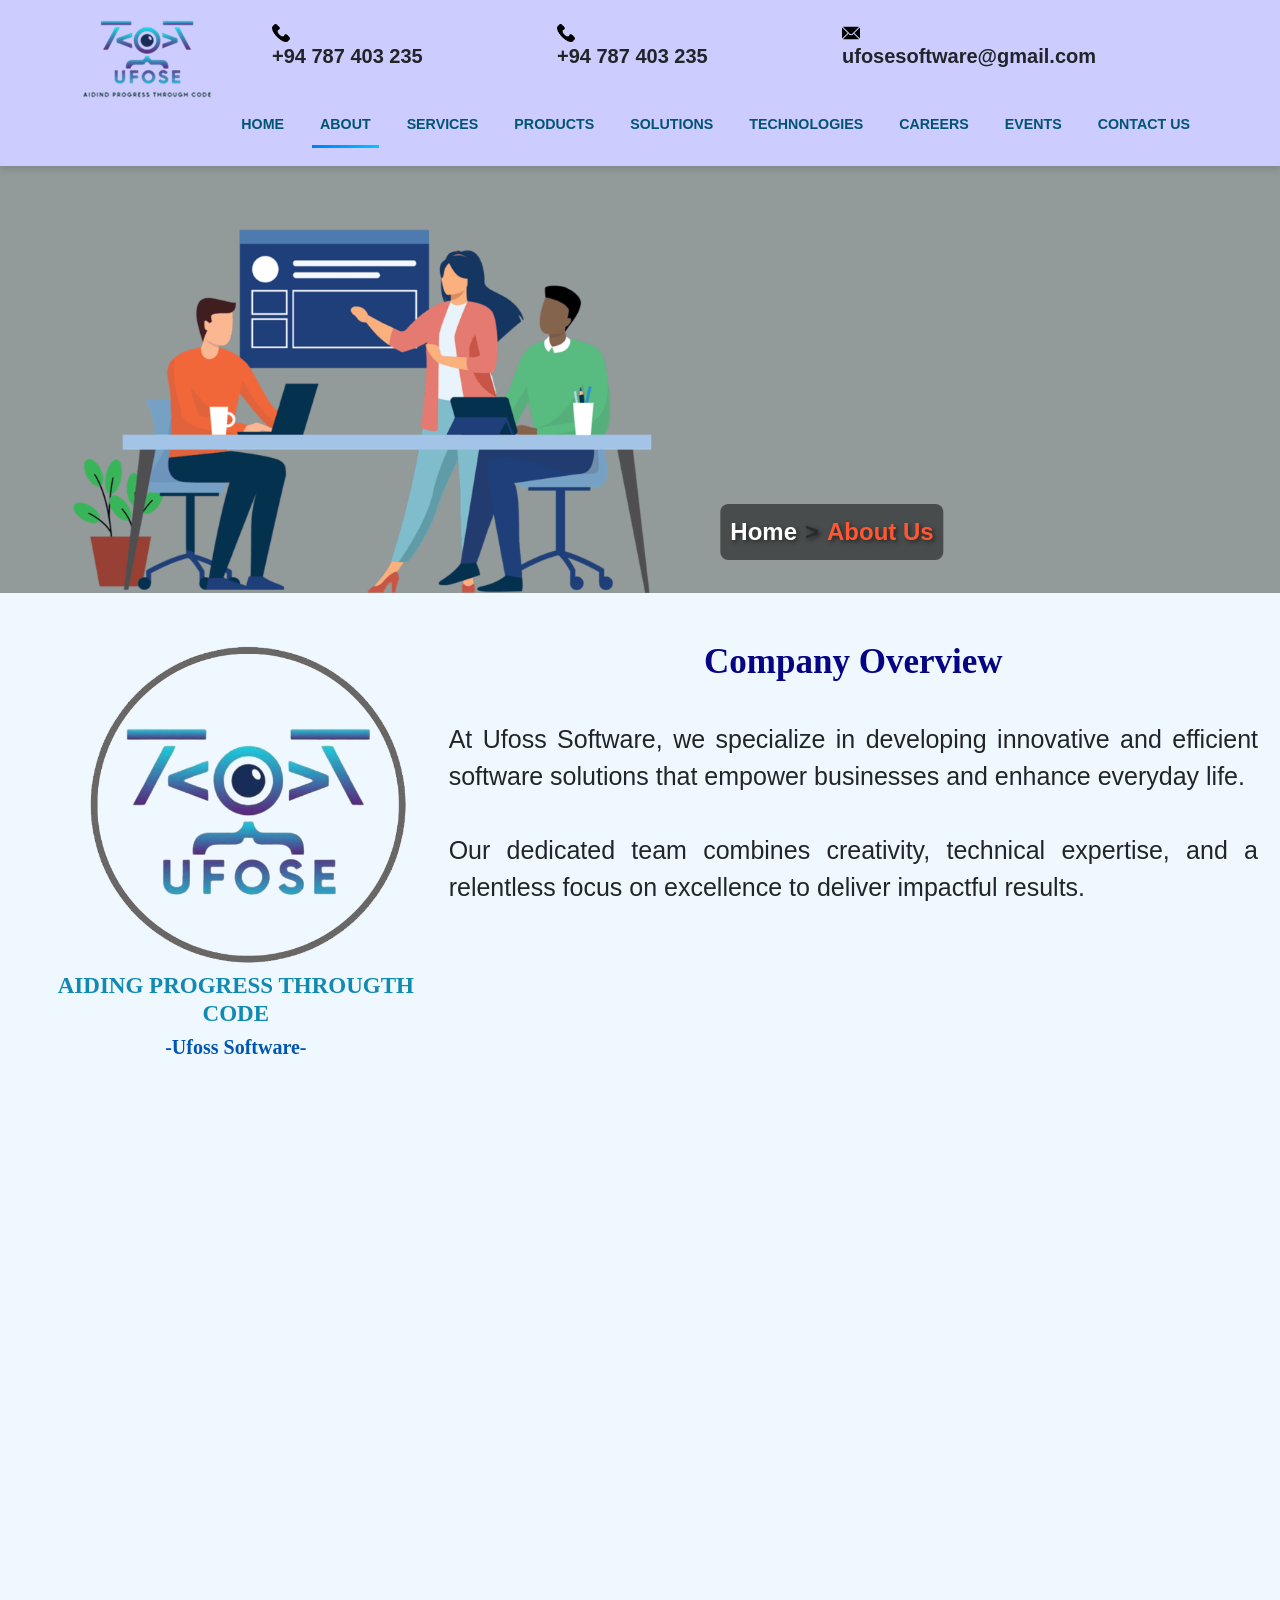
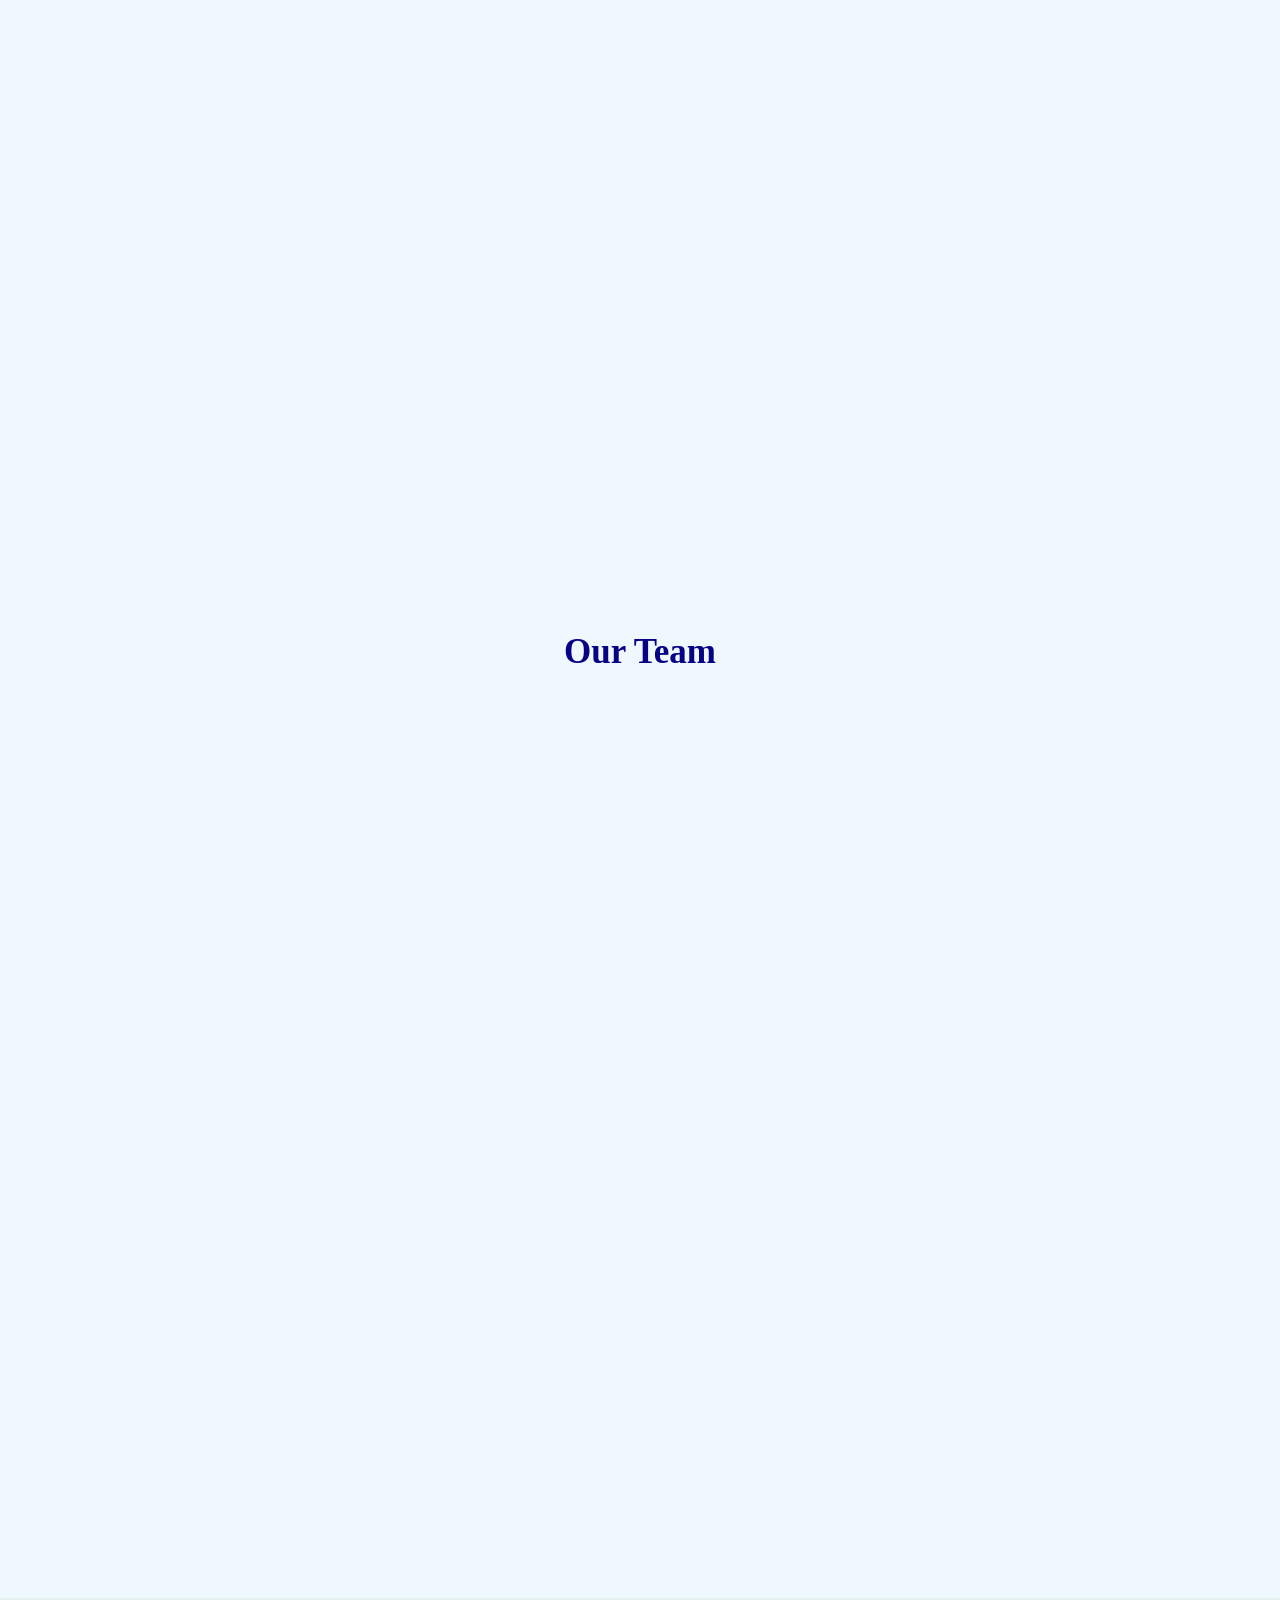
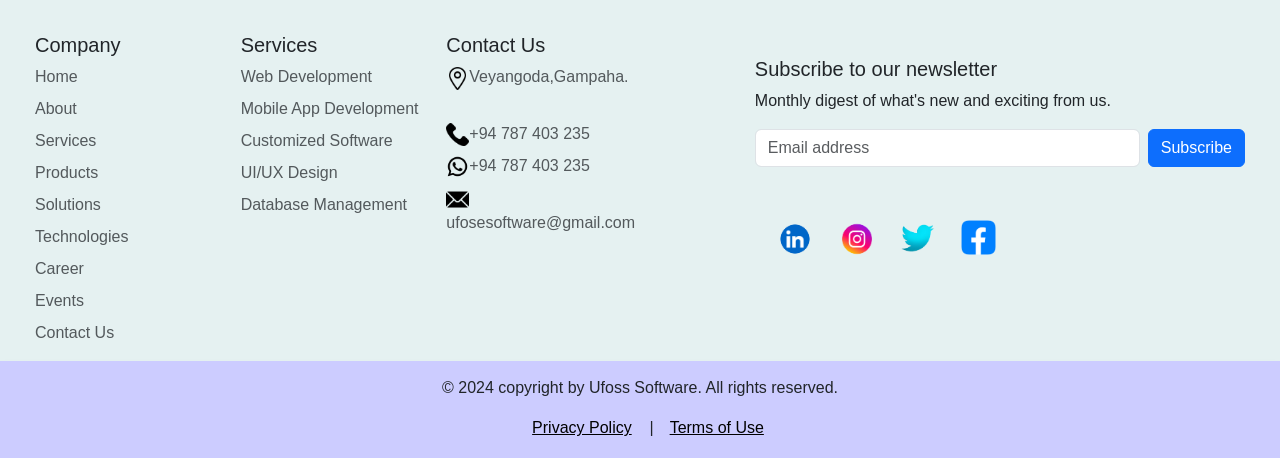
<file: AboutUs.html>
<!DOCTYPE html>
<html lang="en">

<head>
  <!-- Required meta tags -->
  <meta charset="utf-8" />
  <meta name="viewport" content="width=device-width, initial-scale=1" />

  <!-- Bootstrap CSS -->
  <link href="https://cdn.jsdelivr.net/npm/bootstrap@5.0.2/dist/css/bootstrap.min.css" rel="stylesheet"
    integrity="sha384-EVSTQN3/azprG1Anm3QDgpJLIm9Nao0Yz1ztcQTwFspd3yD65VohhpuuCOmLASjC" crossorigin="anonymous" />

  <!-- Custom CSS -->
  <link rel="stylesheet" href="style.css" />

  <!-- AOS Library-->
  <link href="https://unpkg.com/aos@2.3.1/dist/aos.css" rel="stylesheet">

  <title>About Us</title>
</head>

<body>

  <!-- Header -->
  <nav class="navbar navbar-light bg-light">
    <div class="container">
      <div class="row">
        <div class="col-md-2 ">
          <a class="navbar-brand" href="index.html">
            <img src="images/logo_UFOS.png" alt="logo" />

          </a>
        </div>
        <div class="col-md-3">
          <img src="icons/call.png" height="18">
          <h5 class="font"> +94 787 403 235</h5>
        </div>
        <div class="col-md-3">
          <img src="icons/call.png" height="18">
          <h5 class="font">+94 787 403 235</h5>
        </div>
        <div class="col-md-3">
          <img src="icons/mail.png" height="18">
          <h5 class="font">ufosesoftware@gmail.com</h5>
        </div>

        <nav class="navbar navbar-expand-lg navbar-light  sticky-top">
          <div class="container">
            <button class="navbar-toggler" type="button" data-bs-toggle="collapse" data-bs-target="#navbarNav">
              <span class="navbar-toggler-icon"></span>
            </button>
            <div class=" header collapse navbar-collapse justify-content-end" id="navbarNav">
              <ul class="navbar-nav text-center">
                <li class="nav-item"><a class="nav-link" href="index.html">HOME</a></li>
                <li class="nav-item"><a class="nav-link active" href="AboutUs.html">ABOUT</a></li>
                <li class="nav-item"><a class="nav-link" href="services.html">SERVICES</a></li>
                <li class="nav-item"><a class="nav-link" href="products.html">PRODUCTS</a></li>
                <li class="nav-item"><a class="nav-link" href="solutions.html">SOLUTIONS</a></li>
                <li class="nav-item"><a class="nav-link" href="technologies.html">TECHNOLOGIES</a></li>
                <li class="nav-item"><a class="nav-link" href="careers.html">CAREERS</a></li>
                <li class="nav-item"><a class="nav-link" href="events.html">EVENTS</a></li>
                <li class="nav-item"><a class="nav-link" href="contactUs.html">CONTACT US</a></li>
              </ul>
            </div>
          </div>
        </nav>
      </div>
    </div>
  </nav>

  <!-- Responcive image-->
  <div>
    <img src="images/aboutcopy.png" class="img-fluid" alt="AboutUs">
    <nav class="overlay-text">

      <nav style="--bs-breadcrumb-divider: '>';" aria-label="breadcrumb">
        <ol class="breadcrumb">
          <li class="breadcrumb-item"><a href="index.html">Home</a></li>
          <li class="breadcrumb-item active" aria-current="page">About Us</li>
        </ol>
      </nav>
    </nav>
  </div>

  <div data-aos="fade-left">
    <div class="container-fluid abo_us">
      <div class="py-5">
        <div class="row">
          <div class="col-md-4 mb-4">
            <div class="con_abo">
              <img class="img-fluid ps-md-4" src="assets/Ufoss_logotransparent.png" alt="" height="300">
              <h5 class="txtstyle">AIDING PROGRESS THROUGTH CODE</h5>
              <h5 class="txtstyle1">-Ufoss Software-</h5>
            </div>

          </div>
          <div class="col-md-8 mb-zdasg">
            <h4 class="txtstyle3" style="color:#060485; font-weight: 800;">Company Overview</h4>
            <p class="txtstyle4">
              At Ufoss Software, we specialize in developing innovative and efficient software solutions that empower
              businesses and enhance everyday life.
            </p>
            <p class="txtstyle4">
              Our dedicated team combines creativity, technical expertise, and a relentless focus on excellence to
              deliver impactful results.
            </p>
          </div>

        </div>
      </div>
    </div>

  </div>
  <div data-aos="fade-right">
    <div class="coreValues container-fluid">

      <div class=" py-5">
        <div class="row">
          <div class="col-md-6 mb-6" style="padding-left: 40px;">
            <h4 class="txtstyle3" style="color:#060485;">Our Core Values</h4>
            <ul class="b">
              <li class="list"><b style="color: #8ac926; font-weight: 700;font-size: 25;">Creativity</b><br> Innovate,
                inspire, and imagine possibilities.</li>
              <li class="list"><b style="color: #4da674;font-weight: 700;font-size: 25;">Efficiency</b> <br>Optimize
                processes and maximize impact.</li>
              <li class="list"><b style="color: #1982c4;font-weight: 700;font-size: 25;">Innovation</b><br> Pioneering
                the future through technology.</li>
              <li class="list"><b style="color: #6a4c93;font-weight: 700;font-size: 25;">Excellence</b> <br>Delivering
                quality in every solution.</li>
            </ul>
          </div>
          <div class="col-md-6 mb-6">
            <br><br><br><br>
            <img class="img-fluid" src="images/Core Values.jpg" alt="" height="">
          </div>
        </div>
      </div>
    </div>

  </div>
  <!--vision/Mission-->
  <div data-aos="fade-left">
    <div class="vm container-fluid">
      <div class=" py-5">
        <div class="row">
          <div class="col-md-12" style="padding-left: 40px;">
            <h4 class="txtstyle3" style="color:#060485;">Our Vision & Mission</h4>

            <hr>
            <p class="list"
              style="font-size: 28; font-weight: 400; font-family:'Segoe UI', Tahoma, Geneva, Verdana, sans-serif;">
              <b class="txtstyle3" style="color:#060485;">Vision</b> <br> - Go beyond the barriers find the light -
            </p>
            <hr>

            <p class="list"
              style="font-size:28 ; font-weight: 400; font-family:'Segoe UI', Tahoma, Geneva, Verdana, sans-serif;">
              <b class="txtstyle3" style="color:#060485;">Mission</b> <br> - Create Easy to use software that solves
              real problems and make life better -
            </p>
            <hr>
          </div>
        </div>
      </div>
    </div>
  </div>
  <!--vision/Mission-->
  <!--CONTACT-->
  <div class="contact_cardcon ">
    <DIV class="container">

      <h4 class="txtstyle3" style="color:#060485;">Our Team</h4>

      <div class="row">
        <div class="col-md-2">
          <div class="con_card" data-aos="flip-right">
            <img class="blur-effect" src="images/Comp/sachintha.jpg" alt="" style="width:100%">
            <h4>Sachintha <br> Tharuka</h4>
            <p class="con_title">CEO <br>&Founder</p>
            <p>Software Engineer</p>
            <div style="margin: 10px 0;">
              <a class="con_a" href="#"><img src="icons/linkedin-logo-linkedin-icon-transparent-free-png.webp" alt=""
                  height="48"></a>
              <a class="con_a" href="#"><img src="icons/instagram-logo-instagram-social-media-icon-free-png.webp" alt=""
                  height="48"></a>
            </div>
            <p><button class="con_button"><a href="tel:+94"
                  class="nav-link p-0 text-body-secondary">Contact</a></button>
            </p>

          </div>
        </div>

        <div class="col-md-2">
          <div class="con_card" data-aos="flip-right">
            <img class="blur-effect" src="images/Comp/kalhara.jpg" alt="" style="width:100%">
            <h4>Nirod <br> Kalhara</h4>
            <p class="con_title">Project <br>Manager</p>
            <p>Software Engineer</p>
            <div style="margin: 10px 0;">
              <a class="con_a" href="#"><img src="icons/linkedin-logo-linkedin-icon-transparent-free-png.webp" alt=""
                  height="48"></a>
              <a class="con_a" href="#"><img src="icons/instagram-logo-instagram-social-media-icon-free-png.webp" alt=""
                  height="48"></a>
            </div>
            <p><button class="con_button"><a href="tel:+94"
                  class="nav-link p-0 text-body-secondary">Contact</a></button>
            </p>
          </div>
        </div>


        <div class="col-md-2">
          <div class="con_card" data-aos="flip-right">
            <img class="blur-effect" src="images/Comp/DSC_0430 - Charaka Shehan.jpg" alt="" style="width:100%">
            <h4>Charaka <br>Ruwan</h4>
            <p class="con_title">Architect <br> Web Developer</p>
            <p>Nano Technologist</p>
            <div style="margin: 10px 0;">
              <a class="con_a" href="#"><img src="icons/linkedin-logo-linkedin-icon-transparent-free-png.webp" alt=""
                  height="48"></a>
              <a class="con_a" href="#"><img src="icons/instagram-logo-instagram-social-media-icon-free-png.webp" alt=""
                  height="48"></a>
            </div>
            <p><button class="con_button"><a href="tel:+94"
                  class="nav-link p-0 text-body-secondary">Contact</a></button>
            </p>
          </div>
        </div>

        <div class="col-md-2">
          <div class="con_card" data-aos="flip-right">
            <img class="blur-effect" src="images/Comp/maleesha.jpg" alt="" style="width:100%">
            <h4>Maleesha <br> Shashini</h4>
            <p class="con_title"> Quality Assurance<br>
              Engineer</p>
            <p>Software Engineer</p>
            <div style="margin: 10px 0;">
              <a class="con_a" href="#"><img src="icons/linkedin-logo-linkedin-icon-transparent-free-png.webp" alt=""
                  height="48"></a>
              <a class="con_a" href="#"><img src="icons/instagram-logo-instagram-social-media-icon-free-png.webp" alt=""
                  height="48"></a>
            </div>
            <p><button class="con_button"><a href="tel:+94"
                  class="nav-link p-0 text-body-secondary">Contact</a></button>
            </p>
          </div>
        </div>

        <div class="col-md-2">
          <div class="con_card" data-aos="flip-right">
            <img class="blur-effect" src="images/Comp/IMG_20241013_104146 - Shahara Ayesha.jpg" alt=""
              style="width:100%">
            <h4>Shaara <br>Rasdeen</h4>
            <p class="con_title">UI / UX<br> Designer</p>
            <p>Software Engineer</p>
            <div style="margin: 10px 0;">
              <a class="con_a" href="#"><img src="icons/linkedin-logo-linkedin-icon-transparent-free-png.webp" alt=""
                  height="48"></a>
              <a class="con_a" href="#"><img src="icons/instagram-logo-instagram-social-media-icon-free-png.webp" alt=""
                  height="48"></a>
            </div>
            <p><button class="con_button"><a href="tel:+94"
                  class="nav-link p-0 text-body-secondary">Contact</a></button>
            </p>
          </div>
        </div>

        <div class="col-md-2">
          <div class="con_card" data-aos="flip-right">
            <img class="blur-effect" src="images/Comp/vihaga.jpg" alt="" style="width:100%">
            <h4>Vihaga<br> Induwara</h4>
            <p class="con_title">AI / ML  <br> Engineer </p>
            <p>Software Engineer</p>
            <div style="margin: 10px 0;">
              <a class="con_a" href="#"><img src="icons/linkedin-logo-linkedin-icon-transparent-free-png.webp" alt=""
                  height="48"></a>
              <a class="con_a" href="#"><img src="icons/instagram-logo-instagram-social-media-icon-free-png.webp" alt=""
                  height="48"></a>
            </div>
            <p><button class="con_button"><a href="tel:+94"
                  class="nav-link p-0 text-body-secondary">Contact</a></button>
            </p>
          </div>
        </div>

        <div class="col-md-2">
          <div class="con_card" data-aos="flip-right">
            <img class="blur-effect" src="images/Comp/sawani.jpg" alt="" style="width:100%">
            <h4>Sawani<br> Hansika</h4>
            <p class="con_title">Head of <br>Customer Support</p>
            <p>Software Engineer</p>
            <div style="margin: 10px 0;">
              <a class="con_a" href="#"><img src="icons/linkedin-logo-linkedin-icon-transparent-free-png.webp" alt=""
                  height="48"></a>
              <a class="con_a" href="#"><img src="icons/instagram-logo-instagram-social-media-icon-free-png.webp" alt=""
                  height="48"></a>
            </div>
            <p><button class="con_button"><a href="tel:+94"
                  class="nav-link p-0 text-body-secondary">Contact</a></button>
            </p>
          </div>
        </div>



        <div class="col-md-2">
          <div class="con_card" data-aos="flip-right">
            <img class="blur-effect" src="images/Comp/Tharindi.jpg" alt="" style="width:100%">
            <h4>Tharindi<br> Kulahthunga</h4>
            <p class="con_title">Accountant</p>
            <p>Financial<br> Advisor</p>
            <div style="margin: 10px 0;">
              <a class="con_a" href="#"><img src="icons/linkedin-logo-linkedin-icon-transparent-free-png.webp" alt=""
                  height="48"></a>
              <a class="con_a" href="#"><img src="icons/instagram-logo-instagram-social-media-icon-free-png.webp" alt=""
                  height="48"></a>
            </div>
            <p><button class="con_button"><a href="tel:+94"
                  class="nav-link p-0 text-body-secondary">Contact</a></button>
            </p>
          </div>
        </div>

        <div class="col-md-2">
          <div class="con_card" data-aos="flip-right">
            <img class="blur-effect" src="images/Comp/rasid.jpg" alt="" style="width:100%">
            <h4>Rashid<br> Ahmad</h4>
            <p class="con_title">Quality Assurance<br> Engineer</p>
            <p>Software Engineer</p>
            <div style="margin: 10px 0;">
              <a class="con_a" href="#"><img src="icons/linkedin-logo-linkedin-icon-transparent-free-png.webp" alt=""
                  height="48"></a>
              <a class="con_a" href="#"><img src="icons/instagram-logo-instagram-social-media-icon-free-png.webp" alt=""
                  height="48"></a>
            </div>
            <p><button class="con_button"><a href="tel:+94"
                  class="nav-link p-0 text-body-secondary">Contact</a></button>
            </p>
          </div>
        </div>

        <div class="col-md-2">
          <div class="con_card" data-aos="flip-right">
            <img src="images/Comp/7084424.png" alt="" style="width:100%">
            <h4>Yehan<br> Sathish</h4>
            <p class="con_title">Head of <br>Marketing of Sales</p>
            <p>Software Engineer</p>
            <div style="margin: 10px 0;">
              <a class="con_a" href="#"><img src="icons/linkedin-logo-linkedin-icon-transparent-free-png.webp" alt=""
                  height="48"></a>
              <a class="con_a" href="#"><img src="icons/instagram-logo-instagram-social-media-icon-free-png.webp" alt=""
                  height="48"></a>
            </div>
            <p><button class="con_button"><a href="tel:+94"
                  class="nav-link p-0 text-body-secondary">Contact</a></button>
            </p>
          </div>
        </div>



      </div>


      


    </div>
  </DIV>
  </div>

  <!--CONTACT-->
  <!--footer-->
  <footer>
    <div class="footertwo">
      <div class="row">
        <div class="col-6 col-md-2 mb-2">
          <h5>Company</h5>
          <ul class="nav flex-column">
            <li class="nav-item mb-2"><a href="index.html" class="nav-link p-0 text-body-secondary">Home</a></li>
            <li class="nav-item mb-2"><a href="AboutUs.html" class="nav-link p-0 text-body-secondary">About</a></li>
            <li class="nav-item mb-2"><a href="services.html" class="nav-link p-0 text-body-secondary">Services</a>
            </li>
            <li class="nav-item mb-2"><a href="products.html" class="nav-link p-0 text-body-secondary">Products</a>
            </li>
            <li class="nav-item mb-2"><a href="solutions.html" class="nav-link p-0 text-body-secondary">Solutions</a>
            </li>
            <li class="nav-item mb-2"><a href="technologies.html"
                class="nav-link p-0 text-body-secondary">Technologies</a></li>
            <li class="nav-item mb-2"><a href="careers.html" class="nav-link p-0 text-body-secondary">Career</a></li>
            <li class="nav-item mb-2"><a href="events.html" class="nav-link p-0 text-body-secondary">Events</a></li>
            <li class="nav-item mb-2"><a href="contactUs.html" class="nav-link p-0 text-body-secondary">Contact Us</a>
            </li>
          </ul>
        </div>

        <div class="col-6 col-md-2 mb-3">
          <h5>Services</h5>
          <ul class="nav flex-column">
            <li class="nav-item mb-2"><a href="#" class="nav-link p-0 text-body-secondary">Web Development</a></li>
            <li class="nav-item mb-2"><a href="#" class="nav-link p-0 text-body-secondary">Mobile App Development</a>
            </li>
            <li class="nav-item mb-2"><a href="#" class="nav-link p-0 text-body-secondary">Customized Software</a>
            </li>
            <li class="nav-item mb-2"><a href="#" class="nav-link p-0 text-body-secondary">UI/UX Design</a></li>
            <li class="nav-item mb-2"><a href="#" class="nav-link p-0 text-body-secondary">Database Management</a>
            </li>
          </ul>
        </div>

        <div class="col-6 col-md-2 mb-4">
          <h5>Contact Us</h5>
          <ul class="nav flex-column">
            <li class="nav-item mb-2"><a href="https://maps.app.goo.gl/LVWxwPiNiZoNcGvU6"
                class="nav-link p-0 text-body-secondary"><img src="icons/address-81.png" alt=""
                  height="23">Veyangoda,Gampaha.</a></li>
            <li class="nav-item mb-2"><a href="tel:+94787403235" class="nav-link p-0 text-body-secondary"><img
                  src="icons/call.png" alt="" height="23">+94 787 403 235</a></li>
            <li class="nav-item mb-2"><a href="https://wa.me/94787403235" class="nav-link p-0 text-body-secondary"><img
                  src="icons/whatsapp.png" alt="" height="23">+94 787 403
                235</a></li>
            <li class="nav-item mb-2"><a href="mailto:ufosesoftware@gmail.com"
                class="nav-link p-0 text-body-secondary"><img src="icons/mail.png" alt=""
                  height="23">ufosesoftware@gmail.com</a></li>

          </ul>
        </div>

        <div class="col-md-5 offset-md-1 mb-3">
          <form>
            <br>
            <h5>Subscribe to our newsletter</h5>
            <p>Monthly digest of what's new and exciting from us.</p>

            <div class="d-flex flex-column flex-sm-row w-100 gap-2">
              <label for="newsletter1" class="visually-hidden">Email address</label>
              <input id="newsletter1" type="text" class="form-control" placeholder="Email address">
              <button class="btn btn-primary" type="button">Subscribe</button>
            </div>
          </form>
          <br><br>
          <ul class="list-unstyled d-flex">
            <li class="ms-3"><a class="link-body-emphasis" href="#"><img
                  src="icons/linkedin-logo-linkedin-icon-transparent-free-png.webp" alt="" height="48"></a></li>
            <li class="ms-3"><a class="link-body-emphasis" href="#"><img
                  src="icons/instagram-logo-instagram-social-media-icon-free-png.webp" alt="" height="48"></a></li>
            <li class="ms-3"><a class="link-body-emphasis" href="#"><img src="icons/twwit.webp" alt="" height="45"></a>
            </li>
            <li class="ms-3"><a class="link-body-emphasis" href="#"><img src="icons/fb.webp" alt="" height="45"></a>
            </li>
          </ul>
        </div>
      </div>

    </div>

    <div class="footerone">
      <div>
        <p style="text-align: center;">© 2024 copyright by Ufoss Software. All rights reserved.</p>
        <ul class="list-unstyled d-flex justify-content-center">
          <li class="ms-3"><a class="link-body-emphasis" href="#">Privacy Policy</a>&nbsp;&nbsp;&nbsp;&nbsp;
          </li>
          <li>|</li>
          <li class="ms-3"><a class="link-body-emphasis" href="#">Terms of Use</a></li>
        </ul>
      </div>
    </div>

  </footer>

  <!-- Optional JavaScript -->
  <script src="https://cdn.jsdelivr.net/npm/bootstrap@5.0.2/dist/js/bootstrap.bundle.min.js"
    integrity="sha384-MrcW6ZMFYlzcLA8Nl+NtUVF0sA7MsXsP1UyJoMp4YLEuNSfAP+JcXn/tWtIaxVXM"
    crossorigin="anonymous"></script>

  <!-- AOS JS -->
  <script src="https://unpkg.com/aos@2.3.1/dist/aos.js"></script>
  <!-- Initialize AOS -->
  <script>
    AOS.init();
  </script>
</body>

</html>
</file>
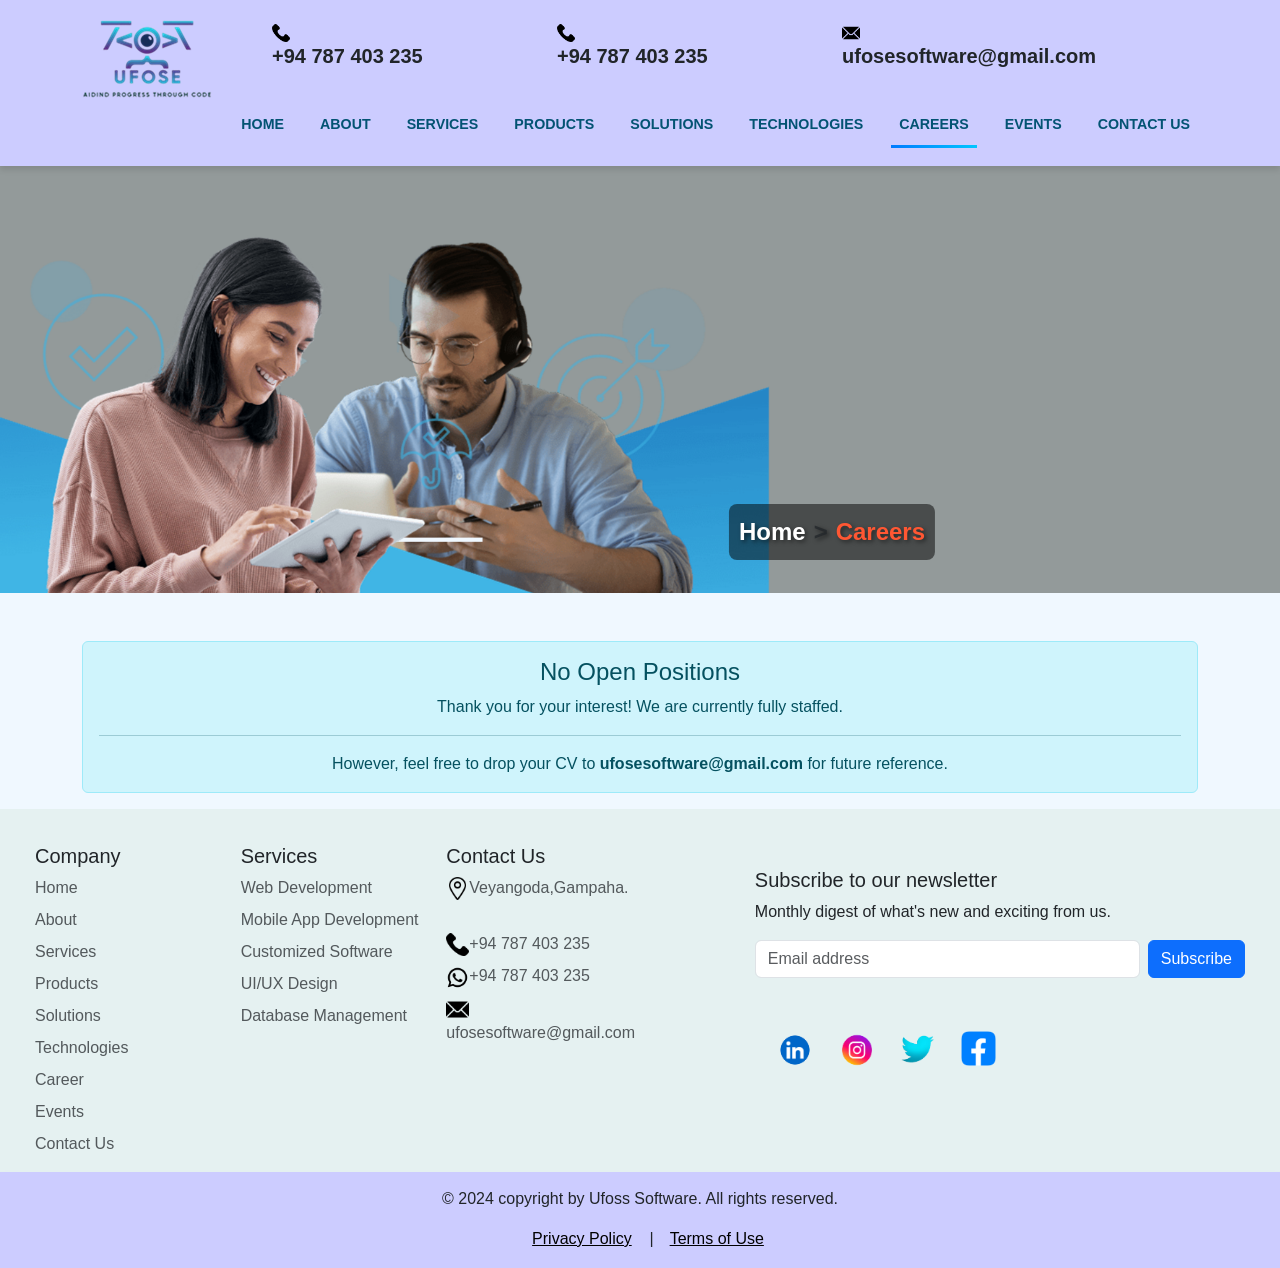
<file: careers.html>
<!DOCTYPE html>
<html lang="en">

<head>
  <!-- Required meta tags -->
  <meta charset="utf-8" />
  <meta name="viewport" content="width=device-width, initial-scale=1" />

  <!-- Bootstrap CSS -->
  <link href="https://cdn.jsdelivr.net/npm/bootstrap@5.0.2/dist/css/bootstrap.min.css" rel="stylesheet"
    integrity="sha384-EVSTQN3/azprG1Anm3QDgpJLIm9Nao0Yz1ztcQTwFspd3yD65VohhpuuCOmLASjC" crossorigin="anonymous" />

  <!-- Custom CSS -->
  <link rel="stylesheet" href="style.css" />

  <!-- AOS Library-->
  <link href="https://unpkg.com/aos@2.3.1/dist/aos.css" rel="stylesheet">

  <title>Careers</title>
</head>

<body>

  <!-- Header -->
  <nav class="navbar navbar-light bg-light">
    <div class="container">
      <div class="row">
        <div class="col-md-2">
          <a class="navbar-brand" href="index.html">
            <img src="images/logo_UFOS.png" alt="logo" />

          </a>
        </div>
        <div class="col-md-3">
          <img src="icons/call.png" height="18">
          <h5 class="font">+94 787 403 235</h5>
        </div>
        <div class="col-md-3">
          <img src="icons/call.png" height="18">
          <h5 class="font">+94 787 403 235</h5>
        </div>
        <div class="col-md-3">
          <img src="icons/mail.png" height="18">
          <h5 class="font">ufosesoftware@gmail.com</h5>
        </div>

        <nav class="navbar navbar-expand-lg navbar-light  sticky-top">
          <div class="container">
            <button class="navbar-toggler" type="button" data-bs-toggle="collapse" data-bs-target="#navbarNav">
              <span class="navbar-toggler-icon"></span>
            </button>
            <div class=" header collapse navbar-collapse justify-content-end" id="navbarNav">
              <ul class="navbar-nav text-center">
                <li class="nav-item"><a class="nav-link" href="index.html">HOME</a></li>
                <li class="nav-item"><a class="nav-link" href="AboutUs.html">ABOUT</a></li>
                <li class="nav-item"><a class="nav-link" href="services.html">SERVICES</a></li>
                <li class="nav-item"><a class="nav-link" href="products.html">PRODUCTS</a></li>
                <li class="nav-item"><a class="nav-link" href="solutions.html">SOLUTIONS</a></li>
                <li class="nav-item"><a class="nav-link" href="technologies.html">TECHNOLOGIES</a></li>
                <li class="nav-item"><a class="nav-link active" href="careers.html">CAREERS</a></li>
                <li class="nav-item"><a class="nav-link" href="events.html">EVENTS</a></li>
                <li class="nav-item"><a class="nav-link" href="contactUs.html">CONTACT US</a></li>
              </ul>
            </div>
          </div>
        </nav>
      </div>
    </div>
  </nav>


  <div>
    <img src="images/careerscopy.png" class="img-fluid" alt="Careers">
    <nav class="overlay-text">

      <nav style="--bs-breadcrumb-divider: '>';" aria-label="breadcrumb">
        <ol class="breadcrumb">
          <li class="breadcrumb-item"><a href="index.html">Home</a></li>
          <li class="breadcrumb-item active" aria-current="page">Careers</li>
        </ol>
      </nav>
    </nav>

    <div class="container mt-5">
      <div class="alert alert-info text-center" role="alert">
        <h4 class="alert-heading"> No Open Positions</h4>
        <p>Thank you for your interest! We are currently fully staffed.</p>
        <hr>
        <p class="mb-0">However, feel free to drop your CV to <strong>ufosesoftware@gmail.com</strong> for future reference.</p>
      </div>
    </div>

    <footer>
      <div class="footertwo">
        <div class="row">
          <div class="col-6 col-md-2 mb-2">
            <h5>Company</h5>
            <ul class="nav flex-column">
              <li class="nav-item mb-2"><a href="index.html" class="nav-link p-0 text-body-secondary">Home</a></li>
              <li class="nav-item mb-2"><a href="AboutUs.html" class="nav-link p-0 text-body-secondary">About</a></li>
              <li class="nav-item mb-2"><a href="services.html" class="nav-link p-0 text-body-secondary">Services</a>
              </li>
              <li class="nav-item mb-2"><a href="products.html" class="nav-link p-0 text-body-secondary">Products</a>
              </li>
              <li class="nav-item mb-2"><a href="solutions.html" class="nav-link p-0 text-body-secondary">Solutions</a>
              </li>
              <li class="nav-item mb-2"><a href="technologies.html"
                  class="nav-link p-0 text-body-secondary">Technologies</a></li>
              <li class="nav-item mb-2"><a href="careers.html" class="nav-link p-0 text-body-secondary">Career</a></li>
              <li class="nav-item mb-2"><a href="events.html" class="nav-link p-0 text-body-secondary">Events</a></li>
              <li class="nav-item mb-2"><a href="contactUs.html" class="nav-link p-0 text-body-secondary">Contact Us</a>
              </li>
            </ul>
          </div>

          <div class="col-6 col-md-2 mb-3">
            <h5>Services</h5>
            <ul class="nav flex-column">
              <li class="nav-item mb-2"><a href="#" class="nav-link p-0 text-body-secondary">Web Development</a></li>
              <li class="nav-item mb-2"><a href="#" class="nav-link p-0 text-body-secondary">Mobile App Development</a>
              </li>
              <li class="nav-item mb-2"><a href="#" class="nav-link p-0 text-body-secondary">Customized Software</a>
              </li>
              <li class="nav-item mb-2"><a href="#" class="nav-link p-0 text-body-secondary">UI/UX Design</a></li>
              <li class="nav-item mb-2"><a href="#" class="nav-link p-0 text-body-secondary">Database Management</a>
              </li>
            </ul>
          </div>

          <div class="col-6 col-md-2 mb-4">
            <h5>Contact Us</h5>
            <ul class="nav flex-column">
              <li class="nav-item mb-2"><a href="https://maps.app.goo.gl/LVWxwPiNiZoNcGvU6"
                  class="nav-link p-0 text-body-secondary"><img src="icons/address-81.png" alt=""
                    height="23">Veyangoda,Gampaha.</a></li>
              <li class="nav-item mb-2"><a href="tel:+94787403235" class="nav-link p-0 text-body-secondary"><img
                    src="icons/call.png" alt="" height="23">+94 787 403 235</a></li>
              <li class="nav-item mb-2"><a href="https://wa.me/94787403235"
                  class="nav-link p-0 text-body-secondary"><img src="icons/whatsapp.png" alt="" height="23">+94 787 403
                  235</a></li>
              <li class="nav-item mb-2"><a href="mailto:ufosesoftware@gmail.com"
                  class="nav-link p-0 text-body-secondary"><img src="icons/mail.png" alt=""
                    height="23">ufosesoftware@gmail.com</a></li>

            </ul>
          </div>

          <div class="col-md-5 offset-md-1 mb-3">
            <form>
              <br>
              <h5>Subscribe to our newsletter</h5>
              <p>Monthly digest of what's new and exciting from us.</p>

              <div class="d-flex flex-column flex-sm-row w-100 gap-2">
                <label for="newsletter1" class="visually-hidden">Email address</label>
                <input id="newsletter1" type="text" class="form-control" placeholder="Email address">
                <button class="btn btn-primary" type="button">Subscribe</button>
              </div>
            </form>
            <br><br>
            <ul class="list-unstyled d-flex">
              <li class="ms-3"><a class="link-body-emphasis" href="#"><img
                    src="icons/linkedin-logo-linkedin-icon-transparent-free-png.webp" alt="" height="48"></a></li>
              <li class="ms-3"><a class="link-body-emphasis" href="#"><img
                    src="icons/instagram-logo-instagram-social-media-icon-free-png.webp" alt="" height="48"></a></li>
              <li class="ms-3"><a class="link-body-emphasis" href="#"><img src="icons/twwit.webp" alt=""
                    height="45"></a></li>
              <li class="ms-3"><a class="link-body-emphasis" href="#"><img src="icons/fb.webp" alt="" height="45"></a>
              </li>
            </ul>
          </div>
        </div>

      </div>

      <div class="footerone">
        <div>
          <p style="text-align: center;">© 2024 copyright by Ufoss Software. All rights reserved.</p>
          <ul class="list-unstyled d-flex justify-content-center">
            <li class="ms-3"><a class="link-body-emphasis" href="#">Privacy Policy</a>&nbsp;&nbsp;&nbsp;&nbsp;
            </li>
            <li>|</li>
            <li class="ms-3"><a class="link-body-emphasis" href="#">Terms of Use</a></li>
          </ul>
        </div>
      </div>

    </footer>
  </div>
  <!-- Optional JavaScript -->
  <script src="https://cdn.jsdelivr.net/npm/bootstrap@5.0.2/dist/js/bootstrap.bundle.min.js"
    integrity="sha384-MrcW6ZMFYlzcLA8Nl+NtUVF0sA7MsXsP1UyJoMp4YLEuNSfAP+JcXn/tWtIaxVXM"
    crossorigin="anonymous"></script>

  <!-- AOS JS -->
  <script src="https://unpkg.com/aos@2.3.1/dist/aos.js"></script>
  <!-- Initialize AOS -->
  <script>
    AOS.init();
  </script>
</body>

</html>
</file>
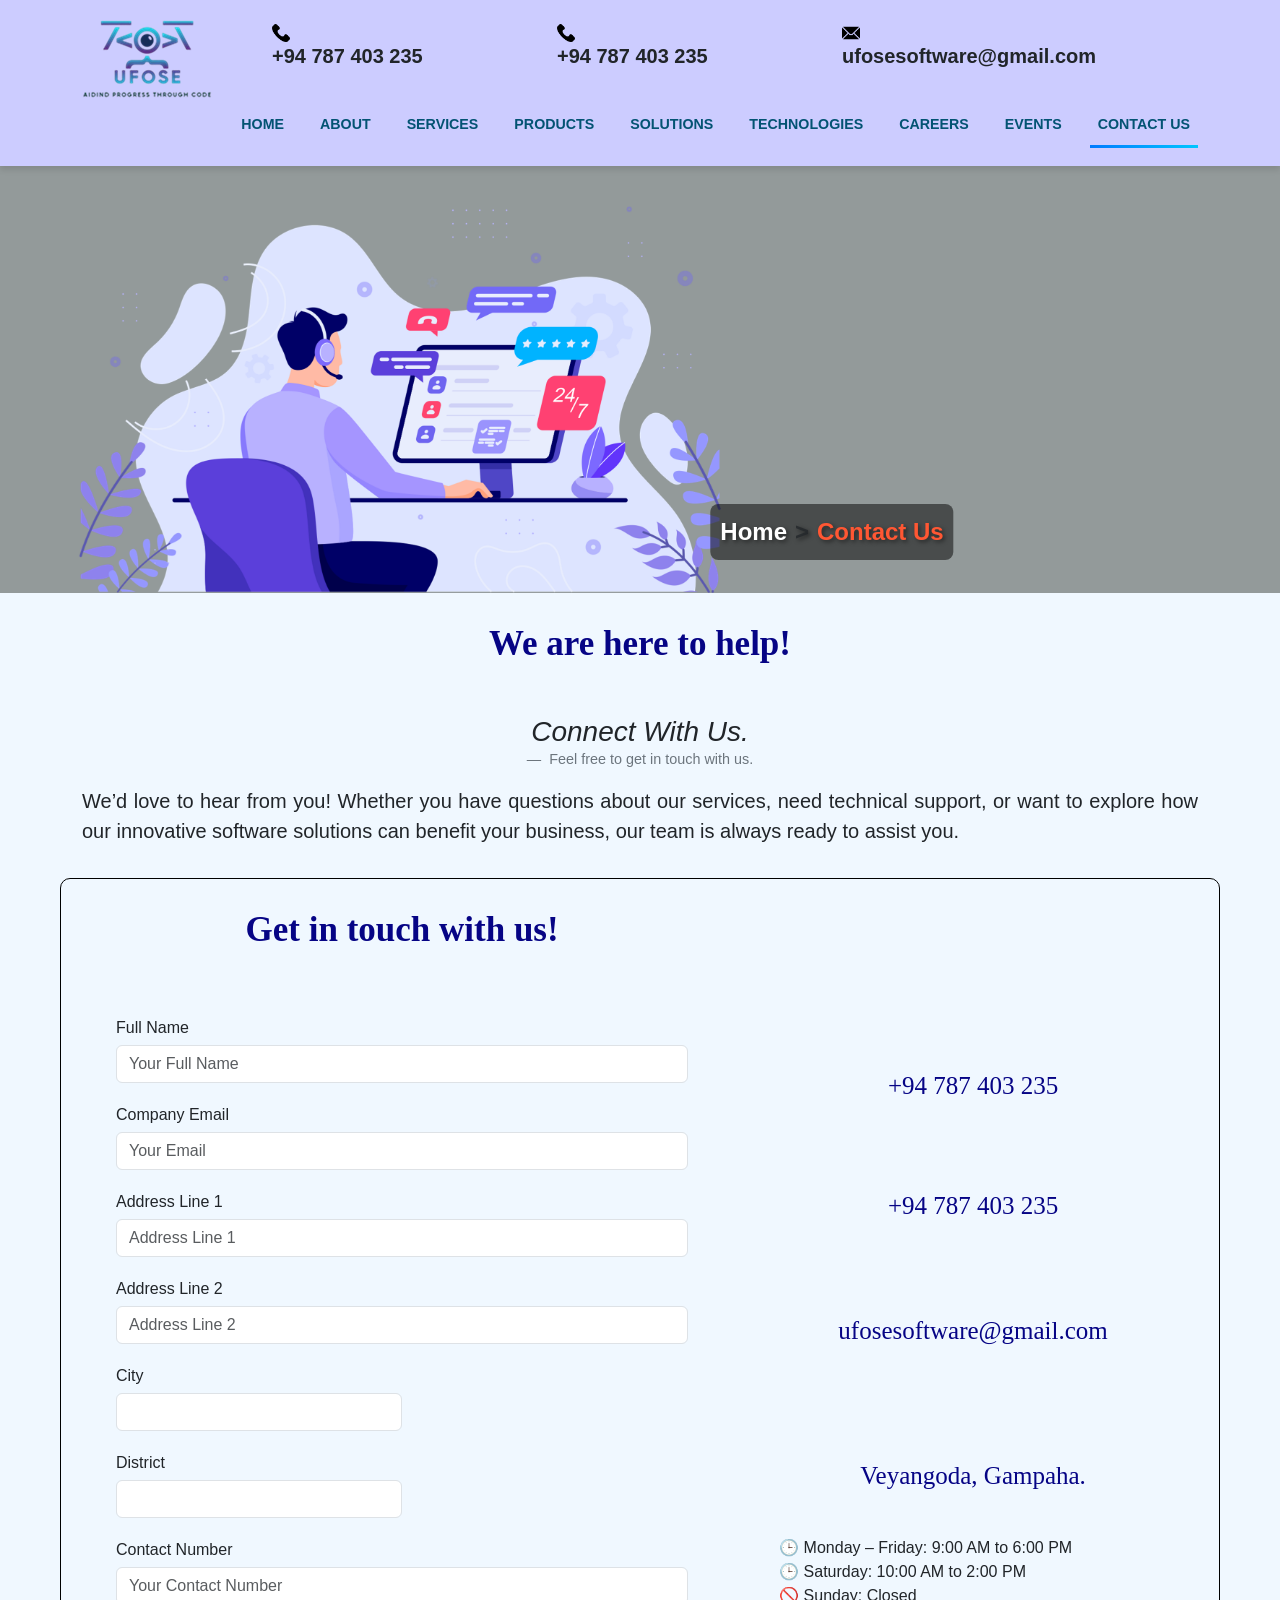
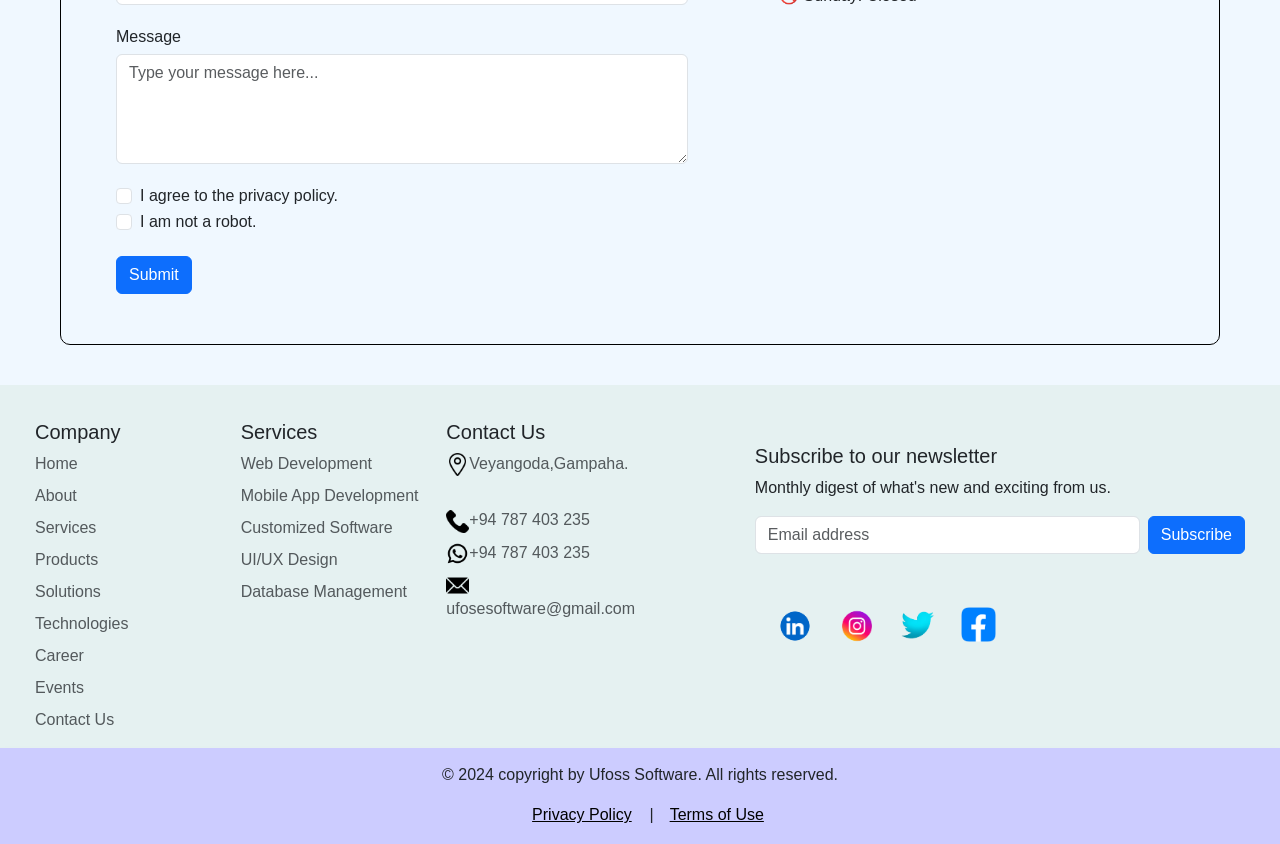
<file: contactUs.html>
<!DOCTYPE html>
<html lang="en">

<head>
  <!-- Required meta tags -->
  <meta charset="utf-8" />
  <meta name="viewport" content="width=device-width, initial-scale=1" />

  <!-- Bootstrap CSS -->
  <link href="https://cdn.jsdelivr.net/npm/bootstrap@5.0.2/dist/css/bootstrap.min.css" rel="stylesheet"
    integrity="sha384-EVSTQN3/azprG1Anm3QDgpJLIm9Nao0Yz1ztcQTwFspd3yD65VohhpuuCOmLASjC" crossorigin="anonymous" />

  <!-- Custom CSS -->
  <link rel="stylesheet" href="style.css" />

  <!-- AOS Library-->
  <link href="https://unpkg.com/aos@2.3.1/dist/aos.css" rel="stylesheet">

  <title>Contact Us</title>
</head>

<body>

  <!-- Header -->
  <nav class="navbar navbar-light bg-light">
    <div class="container">
      <div class="row">
        <div class="col-md-2">
          <a class="navbar-brand" href="index.html">
            <img src="images/logo_UFOS.png" alt="logo" />

          </a>
        </div>
        <div class="col-md-3">
          <img src="icons/call.png" height="18">
          <h5 class="font">+94 787 403 235</h5>
        </div>
        <div class="col-md-3">
          <img src="icons/call.png" height="18">
          <h5 class="font">+94 787 403 235</h5>
        </div>
        <div class="col-md-3">
          <img src="icons/mail.png" height="18">
          <h5 class="font">ufosesoftware@gmail.com</h5>
        </div>

        <nav class="navbar navbar-expand-lg navbar-light  sticky-top">
          <div class="container">
            <button class="navbar-toggler" type="button" data-bs-toggle="collapse" data-bs-target="#navbarNav">
              <span class="navbar-toggler-icon"></span>
            </button>
            <div class=" header collapse navbar-collapse justify-content-end" id="navbarNav">
              <ul class="navbar-nav text-center">
                <li class="nav-item"><a class="nav-link" href="index.html">HOME</a></li>
                <li class="nav-item"><a class="nav-link" href="AboutUs.html">ABOUT</a></li>
                <li class="nav-item"><a class="nav-link" href="services.html">SERVICES</a></li>
                <li class="nav-item"><a class="nav-link" href="products.html">PRODUCTS</a></li>
                <li class="nav-item"><a class="nav-link" href="solutions.html">SOLUTIONS</a></li>
                <li class="nav-item"><a class="nav-link" href="technologies.html">TECHNOLOGIES</a></li>
                <li class="nav-item"><a class="nav-link" href="careers.html">CAREERS</a></li>
                <li class="nav-item"><a class="nav-link" href="events.html">EVENTS</a></li>
                <li class="nav-item"><a class="nav-link active" href="contactUs.html">CONTACT US</a></li>
              </ul>
            </div>
          </div>
        </nav>
      </div>
    </div>
  </nav>


  <div>
    <img src="images/conuscopy.png" class="img-fluid" alt="Contact Us">
    <nav class="overlay-text">

      <nav style="--bs-breadcrumb-divider: '>';" aria-label="breadcrumb">
        <ol class="breadcrumb">
          <li class="breadcrumb-item"><a href="index.html">Home</a></li>
          <li class="breadcrumb-item active" aria-current="page">Contact Us</li>
        </ol>
      </nav>
    </nav>

  </div>

  <!--  -->
  <div class="con_contact">
    <div class="container">
      <div class="row">
        <div>
          <h1 style="text-align: center;" class="textstyle1">We are here to help! </h1>
          <figure class="text-center" style="margin-top: 30px;">
            <blockquote class="blockquote">
              <h3>Connect With Us.</h3>
            </blockquote>
            <figcaption class="blockquote-footer">
              Feel free to get in touch with us.
            </figcaption>
          </figure>
          <div>
            <p class="lead">
              We’d love to hear from you! Whether you have questions about our services, need technical support, or want
              to explore how our innovative software solutions can benefit your business, our team is always ready to
              assist you.
            </p>
          </div>
        </div>
      </div>

    </div>
    <div class="container_form">
      <div class="row">
        <div class="col-md-7">
          <div class="abc">
            <h4 class="h1 text-center">Get in touch with us!</h4>

          </div>

          <form class="form_styles">
            <div class="form-group">
              <label class="labl_form" for="inputFullName">Full Name</label>
              <input type="text" class="form-control inputtype" id="inputFullName" placeholder="Your Full Name">
            </div>
            <div class="form-group">
              <label class="labl_form" for="inputEmail">Company Email</label>
              <input type="email" class="form-control inputtype" id="inputEmail" placeholder="Your Email">
            </div>
            <div class="form-group">
              <label class="labl_form" for="inputAddress1">Address Line 1</label>
              <input type="text" class="form-control inputtype" id="inputAddress1" placeholder="Address Line 1">
            </div>
            <div class="form-group">
              <label class="labl_form" for="inputAddress2">Address Line 2</label>
              <input type="text" class="form-control inputtype" id="inputAddress2" placeholder="Address Line 2">
            </div>
            <div class="form-row">
              <div class="form-group col-md-6">
                <label class="labl_form" for="inputCity">City</label>
                <input type="text" class="form-control inputtype" id="inputCity">
              </div>
              <div class="form-group col-md-6">
                <label class="labl_form" for="inputDistrict">District</label>
                <input type="text" class="form-control inputtype" id="inputDistrict">
              </div>
            </div>
            <div class="form-group">
              <label class="labl_form" for="inputContact">Contact Number</label>
              <input type="text" class="form-control inputtype" id="inputContact" placeholder="Your Contact Number">
            </div>
            <div class="form-group">
              <label class="labl_form" for="inputMessage">Message</label>
              <textarea class="form-control inputtype" id="inputMessage inputtype" rows="4"
                placeholder="Type your message here..."></textarea>
            </div>
            <div class="form-group">
              <div class="form-check">
                <input class="form-check-input" type="checkbox" id="agreePrivacy">
                <label class="form-check-label" for="agreePrivacy">
                  I agree to the privacy policy.
                </label>
              </div>
              <div class="form-check">
                <input class="form-check-input" type="checkbox" id="notRobot">
                <label class="form-check-label inputtype" for="notRobot">
                  I am not a robot.
                </label>
              </div>
            </div>
            <button type="submit" class="btn btn-primary ">Submit</button>
            <br>
          </form>
        </div>

        <div class="col-md-5 cotctus">
          <div class="contact-section">
            <div>

              <div class="cm">
                <img data-aos="flip-right" src="icons/call.webp" height="72" alt="Phone Icon">
                <h5 class="cmm">+94 787 403 235</h5>
              </div>
              <div class="cm">
                <img data-aos="flip-right" src="icons/watsapp.png" height="60" alt="Phone Icon">
                <h5 class="cmm">+94 787 403 235</h5>
              </div>
              <div class="cm">
                <img data-aos="flip-right" src="icons/ema.webp" height="65" alt="Mail Icon">
                <h5 class="cmm">ufosesoftware@gmail.com</h5>
              </div>
              <div class="cm">
                <img data-aos="flip-right" src="icons/Location_Reached_Animated_3D_Icon_transparent_800_emp.webp"
                  height="85" alt="Mail Icon">
                <h5 class="cmm">Veyangoda, Gampaha.</h5>
              </div>
              <div class="business-hours">

                <ul style="list-style-type:none;padding-top: 15px;">
                  <li>🕒 Monday – Friday: 9:00 AM to 6:00 PM</li>
                  <li>🕒 Saturday: 10:00 AM to 2:00 PM</li>
                  <li>🚫 Sunday: Closed</li>
                </ul>
              </div>
              <div class="social-icons" style="padding-top: 15px;">
                <ul class="list-unstyled d-flex">
                  <li><a href="#"><img data-aos="flip-right"
                        src="icons/linkedin-logo-linkedin-icon-transparent-free-png.webp" alt="LinkedIn Icon"
                        height="48"></a></li>
                  <li><a href="#"><img data-aos="flip-right"
                        src="icons/instagram-logo-instagram-social-media-icon-free-png.webp" alt="Instagram Icon"
                        height="48"></a></li>
                  <li><a href="#"><img data-aos="flip-right" src="icons/twwit.webp" alt="Twitter Icon" height="45"></a>
                  </li>
                  <li><a href="#"><img data-aos="flip-right" src="icons/fb.webp" alt="Facebook Icon" height="45"></a>
                  </li>&nbsp;
                  <li><a href="#"><img data-aos="flip-right" src="icons/youtube-icon-logo-719479.webp" alt="utube Icon"
                        height="40"></a></li>&nbsp;
                  <li><a href="#"><img data-aos="flip-right" src="icons/71-github-512.webp" alt="utube Icon"
                        height="40"></a></li>

                </ul>
              </div>
            </div>
          </div>
        </div>


      </div>
    </div>
  </div>



  <!--footer-->
  <footer>
    <div class="footertwo">
      <div class="row">
        <div class="col-6 col-md-2 mb-2">
          <h5>Company</h5>
          <ul class="nav flex-column">
            <li class="nav-item mb-2"><a href="index.html" class="nav-link p-0 text-body-secondary">Home</a></li>
            <li class="nav-item mb-2"><a href="AboutUs.html" class="nav-link p-0 text-body-secondary">About</a></li>
            <li class="nav-item mb-2"><a href="services.html" class="nav-link p-0 text-body-secondary">Services</a></li>
            <li class="nav-item mb-2"><a href="products.html" class="nav-link p-0 text-body-secondary">Products</a></li>
            <li class="nav-item mb-2"><a href="solutions.html" class="nav-link p-0 text-body-secondary">Solutions</a>
            </li>
            <li class="nav-item mb-2"><a href="technologies.html"
                class="nav-link p-0 text-body-secondary">Technologies</a></li>
            <li class="nav-item mb-2"><a href="careers.html" class="nav-link p-0 text-body-secondary">Career</a></li>
            <li class="nav-item mb-2"><a href="events.html" class="nav-link p-0 text-body-secondary">Events</a></li>
            <li class="nav-item mb-2"><a href="contactUs.html" class="nav-link p-0 text-body-secondary">Contact Us</a>
            </li>
          </ul>
        </div>

        <div class="col-6 col-md-2 mb-3">
          <h5>Services</h5>
          <ul class="nav flex-column">
            <li class="nav-item mb-2"><a href="#" class="nav-link p-0 text-body-secondary">Web Development</a></li>
            <li class="nav-item mb-2"><a href="#" class="nav-link p-0 text-body-secondary">Mobile App Development</a>
            </li>
            <li class="nav-item mb-2"><a href="#" class="nav-link p-0 text-body-secondary">Customized Software</a></li>
            <li class="nav-item mb-2"><a href="#" class="nav-link p-0 text-body-secondary">UI/UX Design</a></li>
            <li class="nav-item mb-2"><a href="#" class="nav-link p-0 text-body-secondary">Database Management</a></li>
          </ul>
        </div>

        <div class="col-6 col-md-2 mb-4">
          <h5>Contact Us</h5>
          <ul class="nav flex-column">
            <li class="nav-item mb-2"><a href="https://maps.app.goo.gl/LVWxwPiNiZoNcGvU6"
                class="nav-link p-0 text-body-secondary"><img src="icons/address-81.png" alt=""
                  height="23">Veyangoda,Gampaha.</a></li>
            <li class="nav-item mb-2"><a href="tel:+94787403235" class="nav-link p-0 text-body-secondary"><img
                  src="icons/call.png" alt="" height="23">+94 787 403 235</a></li>
            <li class="nav-item mb-2"><a href="https://wa.me/94787403235" class="nav-link p-0 text-body-secondary"><img
                  src="icons/whatsapp.png" alt="" height="23">+94 787 403 235</a></li>
            <li class="nav-item mb-2"><a href="mailto:ufosesoftware@gmail.com"
                class="nav-link p-0 text-body-secondary"><img src="icons/mail.png" alt=""
                  height="23">ufosesoftware@gmail.com</a></li>

          </ul>
        </div>

        <div class="col-md-5 offset-md-1 mb-3">
          <form>
            <br>
            <h5>Subscribe to our newsletter</h5>
            <p>Monthly digest of what's new and exciting from us.</p>

            <div class="d-flex flex-column flex-sm-row w-100 gap-2">
              <label for="newsletter1" class="visually-hidden">Email address</label>
              <input id="newsletter1" type="text" class="form-control" placeholder="Email address">
              <button class="btn btn-primary" type="button">Subscribe</button>
            </div>
          </form>
          <br><br>
          <ul class="list-unstyled d-flex">
            <li class="ms-3"><a class="link-body-emphasis" href="#"><img
                  src="icons/linkedin-logo-linkedin-icon-transparent-free-png.webp" alt="" height="48"></a></li>
            <li class="ms-3"><a class="link-body-emphasis" href="#"><img
                  src="icons/instagram-logo-instagram-social-media-icon-free-png.webp" alt="" height="48"></a></li>
            <li class="ms-3"><a class="link-body-emphasis" href="#"><img src="icons/twwit.webp" alt="" height="45"></a>
            </li>
            <li class="ms-3"><a class="link-body-emphasis" href="#"><img src="icons/fb.webp" alt="" height="45"></a>
            </li>
          </ul>
        </div>
      </div>

    </div>

    <div class="footerone">
      <div>
        <p style="text-align: center;">© 2024 copyright by Ufoss Software. All rights reserved.</p>
        <ul class="list-unstyled d-flex justify-content-center">
          <li class="ms-3"><a class="link-body-emphasis" href="#">Privacy Policy</a>&nbsp;&nbsp;&nbsp;&nbsp;
          </li>
          <li>|</li>
          <li class="ms-3"><a class="link-body-emphasis" href="#">Terms of Use</a></li>
        </ul>
      </div>
    </div>

  </footer>

  <!-- Optional JavaScript -->
  <script src="https://cdn.jsdelivr.net/npm/bootstrap@5.0.2/dist/js/bootstrap.bundle.min.js"
    integrity="sha384-MrcW6ZMFYlzcLA8Nl+NtUVF0sA7MsXsP1UyJoMp4YLEuNSfAP+JcXn/tWtIaxVXM"
    crossorigin="anonymous"></script>

  <!-- AOS JS -->
  <script src="https://unpkg.com/aos@2.3.1/dist/aos.js"></script>
  <!-- Initialize AOS -->
  <script>
    AOS.init();
  </script>
</body>

</html>
</file>
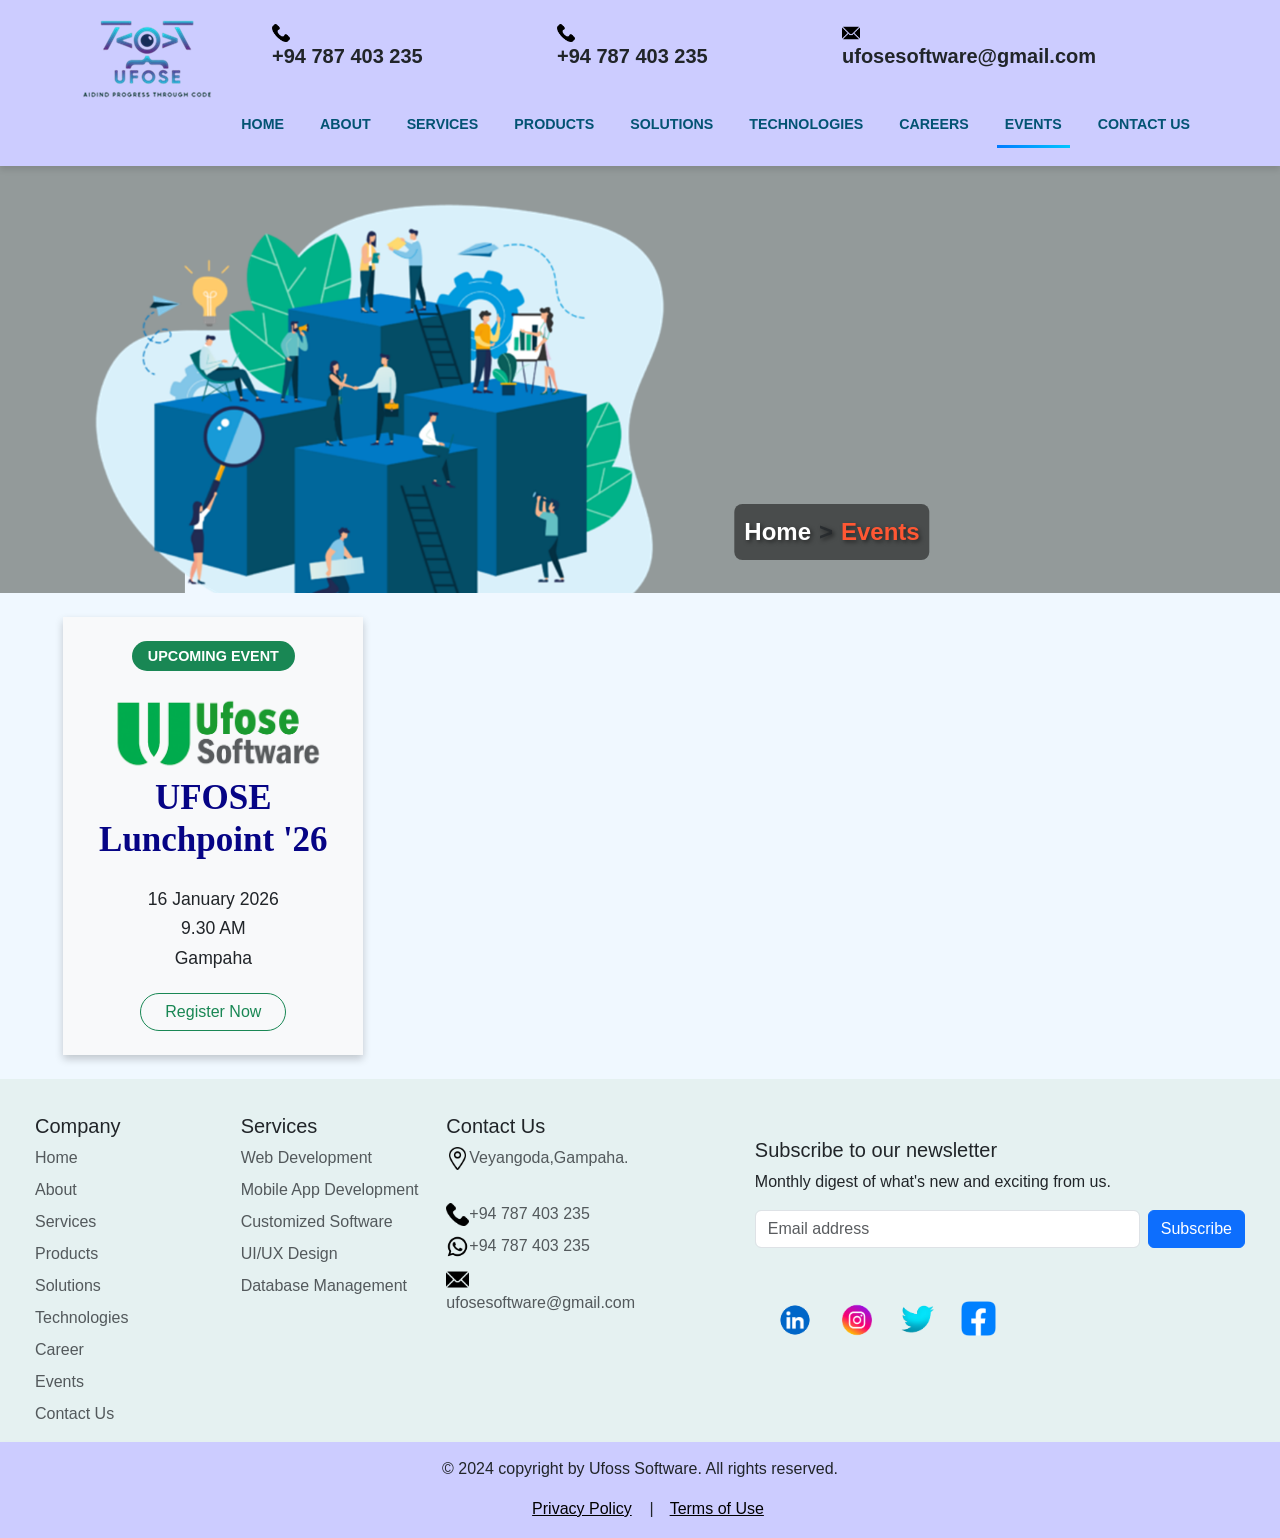
<file: events.html>
<!DOCTYPE html>
<html lang="en">

<head>
  <!-- Required meta tags -->
  <meta charset="utf-8" />
  <meta name="viewport" content="width=device-width, initial-scale=1" />

  <!-- Bootstrap CSS -->
  <link href="https://cdn.jsdelivr.net/npm/bootstrap@5.0.2/dist/css/bootstrap.min.css" rel="stylesheet"
    integrity="sha384-EVSTQN3/azprG1Anm3QDgpJLIm9Nao0Yz1ztcQTwFspd3yD65VohhpuuCOmLASjC" crossorigin="anonymous" />

  <!-- Custom CSS -->
  <link rel="stylesheet" href="style.css" />

  <!-- AOS Library-->
  <link href="https://unpkg.com/aos@2.3.1/dist/aos.css" rel="stylesheet">

  <title>Events</title>
</head>

<body>

  <!-- Header -->
  <nav class="navbar navbar-light bg-light">
    <div class="container">
      <div class="row">
        <div class="col-md-2">
          <a class="navbar-brand" href="index.html">
            <img src="images/logo_UFOS.png" alt="logo" />

          </a>
        </div>
        <div class="col-md-3">
          <img src="icons/call.png" height="18">
          <h5 class="font">+94 787 403 235</h5>
        </div>
        <div class="col-md-3">
          <img src="icons/call.png" height="18">
          <h5 class="font">+94 787 403 235</h5>
        </div>
        <div class="col-md-3">
          <img src="icons/mail.png" height="18">
          <h5 class="font">ufosesoftware@gmail.com</h5>
        </div>

        <nav class="navbar navbar-expand-lg navbar-light  sticky-top">
          <div class="container">
            <button class="navbar-toggler" type="button" data-bs-toggle="collapse" data-bs-target="#navbarNav">
              <span class="navbar-toggler-icon"></span>
            </button>
            <div class=" header collapse navbar-collapse justify-content-end" id="navbarNav">
              <ul class="navbar-nav text-center">
                <li class="nav-item"><a class="nav-link" href="index.html">HOME</a></li>
                <li class="nav-item"><a class="nav-link" href="AboutUs.html">ABOUT</a></li>
                <li class="nav-item"><a class="nav-link" href="services.html">SERVICES</a></li>
                <li class="nav-item"><a class="nav-link" href="products.html">PRODUCTS</a></li>
                <li class="nav-item"><a class="nav-link" href="solutions.html">SOLUTIONS</a></li>
                <li class="nav-item"><a class="nav-link" href="technologies.html">TECHNOLOGIES</a></li>
                <li class="nav-item"><a class="nav-link" href="careers.html">CAREERS</a></li>
                <li class="nav-item"><a class="nav-link active" href="events.html">EVENTS</a></li>
                <li class="nav-item"><a class="nav-link" href="contactUs.html">CONTACT US</a></li>
              </ul>
            </div>
          </div>
        </nav>
      </div>
    </div>
  </nav>

  <div>
    <img src="images/eventcopy.png" class="img-fluid" alt="Events">
    <nav class="overlay-text">

      <nav style="--bs-breadcrumb-divider: '>';" aria-label="breadcrumb">
        <ol class="breadcrumb">
          <li class="breadcrumb-item"><a href="index.html">Home</a></li>
          <li class="breadcrumb-item active" aria-current="page">Events</li>
        </ol>
      </nav>
    </nav>

  </div>

  <!-- events -->
  <div class="col-md-4 mb-4 mt-4 ">
    <div class="con_card h-100 text-center p-4 bg-light" data-aos="fade-up">

      <div class="badge bg-success mb-3 p-2 px-3 rounded-pill" style="font-size: 0.9rem;">
        UPCOMING EVENT
      </div>
      <img src="gallery/Logo 2.png"  alt="" height="90" >
      <h3 class="txtstyle3 " style="color:#060485;">UFOSE Lunchpoint '26</h3>
      
      <div class="d-flex justify-content-center align-items-center mb-2">
        
        <h5 class="mb-0" style="font-size: 1.1rem;">16 January 2026</h5>
      </div>

      <div class="d-flex justify-content-center align-items-center mb-2">
       
        <h5 class="mb-0" style="font-size: 1.1rem;">9.30 AM</h5>
      </div>

      <div class="d-flex justify-content-center align-items-center mb-4">
        
        <h5 class="mb-0" style="font-size: 1.1rem;">Gampaha</h5>
      </div>

      <button class="btn btn-outline-success rounded-pill px-4">Register Now</button>
    </div>
  </div>
  <!-- events -->

  <footer>
    <div class="footertwo">
      <div class="row">
        <div class="col-6 col-md-2 mb-2">
          <h5>Company</h5>
          <ul class="nav flex-column">
            <li class="nav-item mb-2"><a href="index.html" class="nav-link p-0 text-body-secondary">Home</a></li>
            <li class="nav-item mb-2"><a href="AboutUs.html" class="nav-link p-0 text-body-secondary">About</a></li>
            <li class="nav-item mb-2"><a href="services.html" class="nav-link p-0 text-body-secondary">Services</a></li>
            <li class="nav-item mb-2"><a href="products.html" class="nav-link p-0 text-body-secondary">Products</a></li>
            <li class="nav-item mb-2"><a href="solutions.html" class="nav-link p-0 text-body-secondary">Solutions</a>
            </li>
            <li class="nav-item mb-2"><a href="technologies.html"
                class="nav-link p-0 text-body-secondary">Technologies</a></li>
            <li class="nav-item mb-2"><a href="careers.html" class="nav-link p-0 text-body-secondary">Career</a></li>
            <li class="nav-item mb-2"><a href="events.html" class="nav-link p-0 text-body-secondary">Events</a></li>
            <li class="nav-item mb-2"><a href="contactUs.html" class="nav-link p-0 text-body-secondary">Contact Us</a>
            </li>
          </ul>
        </div>

        <div class="col-6 col-md-2 mb-3">
          <h5>Services</h5>
          <ul class="nav flex-column">
            <li class="nav-item mb-2"><a href="#" class="nav-link p-0 text-body-secondary">Web Development</a></li>
            <li class="nav-item mb-2"><a href="#" class="nav-link p-0 text-body-secondary">Mobile App Development</a>
            </li>
            <li class="nav-item mb-2"><a href="#" class="nav-link p-0 text-body-secondary">Customized Software</a></li>
            <li class="nav-item mb-2"><a href="#" class="nav-link p-0 text-body-secondary">UI/UX Design</a></li>
            <li class="nav-item mb-2"><a href="#" class="nav-link p-0 text-body-secondary">Database Management</a></li>
          </ul>
        </div>

        <div class="col-6 col-md-2 mb-4">
          <h5>Contact Us</h5>
          <ul class="nav flex-column">
            <li class="nav-item mb-2"><a href="https://maps.app.goo.gl/LVWxwPiNiZoNcGvU6"
                class="nav-link p-0 text-body-secondary"><img src="icons/address-81.png" alt=""
                  height="23">Veyangoda,Gampaha.</a></li>
            <li class="nav-item mb-2"><a href="tel:+94787403235" class="nav-link p-0 text-body-secondary"><img
                  src="icons/call.png" alt="" height="23">+94 787 403 235</a></li>
            <li class="nav-item mb-2"><a href="https://wa.me/94787403235" class="nav-link p-0 text-body-secondary"><img
                  src="icons/whatsapp.png" alt="" height="23">+94 787 403 235</a></li>
            <li class="nav-item mb-2"><a href="mailto:ufosesoftware@gmail.com"
                class="nav-link p-0 text-body-secondary"><img src="icons/mail.png" alt=""
                  height="23">ufosesoftware@gmail.com</a></li>

          </ul>
        </div>

        <div class="col-md-5 offset-md-1 mb-3">
          <form>
            <br>
            <h5>Subscribe to our newsletter</h5>
            <p>Monthly digest of what's new and exciting from us.</p>

            <div class="d-flex flex-column flex-sm-row w-100 gap-2">
              <label for="newsletter1" class="visually-hidden">Email address</label>
              <input id="newsletter1" type="text" class="form-control" placeholder="Email address">
              <button class="btn btn-primary" type="button">Subscribe</button>
            </div>
          </form>
          <br><br>
          <ul class="list-unstyled d-flex">
            <li class="ms-3"><a class="link-body-emphasis" href="#"><img
                  src="icons/linkedin-logo-linkedin-icon-transparent-free-png.webp" alt="" height="48"></a></li>
            <li class="ms-3"><a class="link-body-emphasis" href="#"><img
                  src="icons/instagram-logo-instagram-social-media-icon-free-png.webp" alt="" height="48"></a></li>
            <li class="ms-3"><a class="link-body-emphasis" href="#"><img src="icons/twwit.webp" alt="" height="45"></a>
            </li>
            <li class="ms-3"><a class="link-body-emphasis" href="#"><img src="icons/fb.webp" alt="" height="45"></a>
            </li>
          </ul>
        </div>
      </div>

    </div>

    <div class="footerone">
      <div>
        <p style="text-align: center;">© 2024 copyright by Ufoss Software. All rights reserved.</p>
        <ul class="list-unstyled d-flex justify-content-center">
          <li class="ms-3"><a class="link-body-emphasis" href="#">Privacy Policy</a>&nbsp;&nbsp;&nbsp;&nbsp;
          </li>
          <li>|</li>
          <li class="ms-3"><a class="link-body-emphasis" href="#">Terms of Use</a></li>
        </ul>
      </div>
    </div>

  </footer>
  <!-- Optional JavaScript -->
  <script src="https://cdn.jsdelivr.net/npm/bootstrap@5.0.2/dist/js/bootstrap.bundle.min.js"
    integrity="sha384-MrcW6ZMFYlzcLA8Nl+NtUVF0sA7MsXsP1UyJoMp4YLEuNSfAP+JcXn/tWtIaxVXM"
    crossorigin="anonymous"></script>

  <!-- AOS JS -->
  <script src="https://unpkg.com/aos@2.3.1/dist/aos.js"></script>
  <!-- Initialize AOS -->
  <script>
    AOS.init();
  </script>
</body>

</html>
</file>
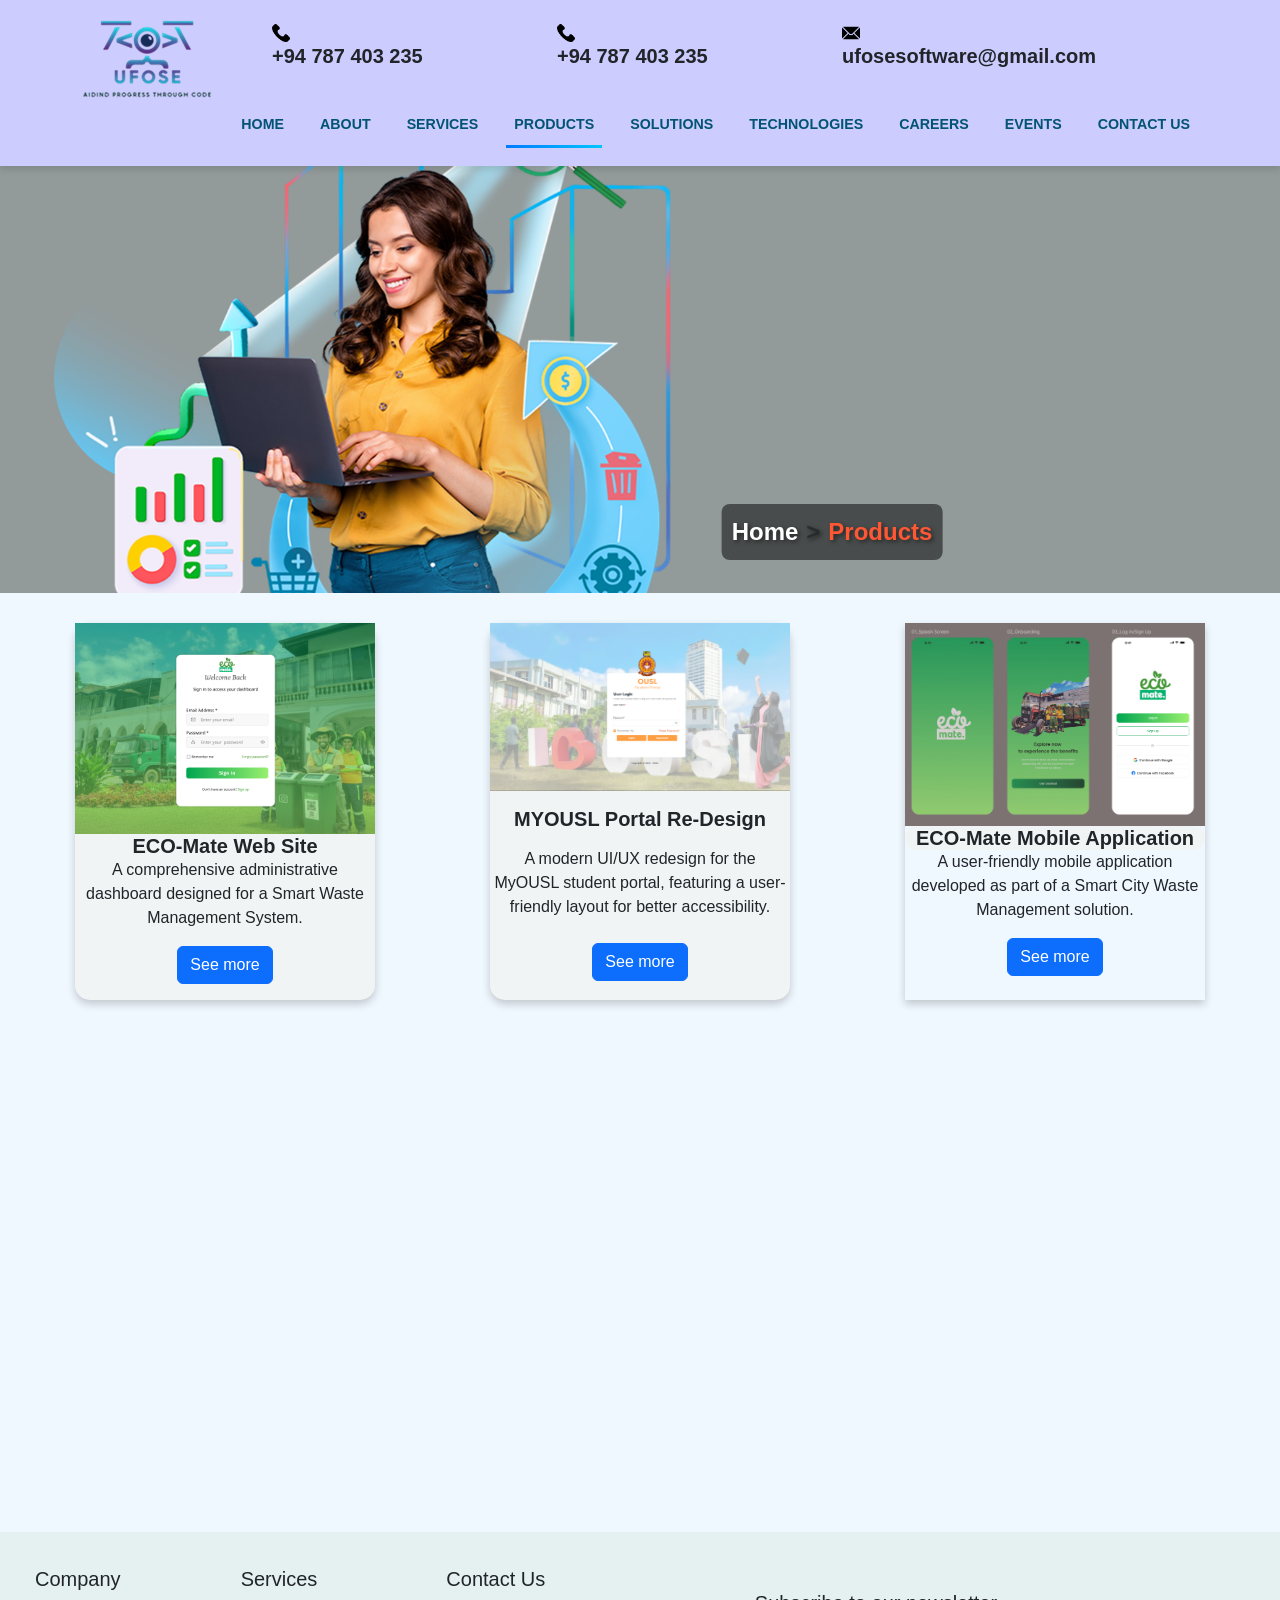
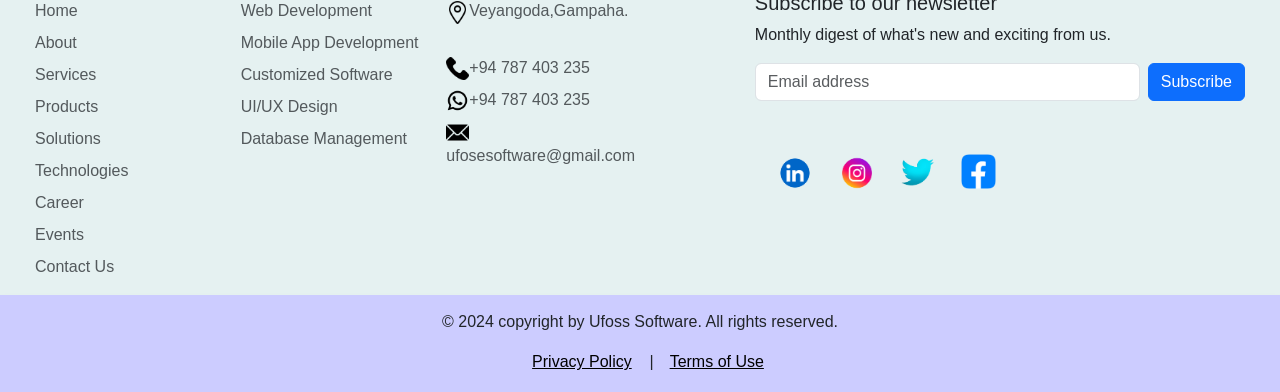
<file: products.html>
<!DOCTYPE html>
<html lang="en">

<head>
  <!-- Required meta tags -->
  <meta charset="utf-8" />
  <meta name="viewport" content="width=device-width, initial-scale=1" />

  <!-- Bootstrap CSS -->
  <link href="https://cdn.jsdelivr.net/npm/bootstrap@5.0.2/dist/css/bootstrap.min.css" rel="stylesheet"
    integrity="sha384-EVSTQN3/azprG1Anm3QDgpJLIm9Nao0Yz1ztcQTwFspd3yD65VohhpuuCOmLASjC" crossorigin="anonymous" />

  <!-- Custom CSS -->
  <link rel="stylesheet" href="style.css" />

  <!-- AOS Library-->
  <link href="https://unpkg.com/aos@2.3.1/dist/aos.css" rel="stylesheet">

  <title>Products</title>
</head>

<body>

  <!-- Header -->
  <nav class="navbar navbar-light bg-light">
    <div class="container">
      <div class="row">
        <div class="col-md-2">
          <a class="navbar-brand" href="index.html">
            <img src="images/logo_UFOS.png" alt="logo" />

          </a>
        </div>
        <div class="col-md-3">
          <img src="icons/call.png" height="18">
          <h5 class="font">+94 787 403 235</h5>
        </div>
        <div class="col-md-3">
          <img src="icons/call.png" height="18">
          <h5 class="font">+94 787 403 235</h5>
        </div>
        <div class="col-md-3">
          <img src="icons/mail.png" height="18">
          <h5 class="font">ufosesoftware@gmail.com</h5>
        </div>

        <nav class="navbar navbar-expand-lg navbar-light  sticky-top">
          <div class="container">
            <button class="navbar-toggler" type="button" data-bs-toggle="collapse" data-bs-target="#navbarNav">
              <span class="navbar-toggler-icon"></span>
            </button>
            <div class=" header collapse navbar-collapse justify-content-end" id="navbarNav">
              <ul class="navbar-nav text-center">
                <li class="nav-item"><a class="nav-link" href="index.html">HOME</a></li>
                <li class="nav-item"><a class="nav-link" href="AboutUs.html">ABOUT</a></li>
                <li class="nav-item"><a class="nav-link" href="services.html">SERVICES</a></li>
                <li class="nav-item"><a class="nav-link active" href="products.html">PRODUCTS</a></li>
                <li class="nav-item"><a class="nav-link" href="solutions.html">SOLUTIONS</a></li>
                <li class="nav-item"><a class="nav-link" href="technologies.html">TECHNOLOGIES</a></li>
                <li class="nav-item"><a class="nav-link" href="careers.html">CAREERS</a></li>
                <li class="nav-item"><a class="nav-link" href="events.html">EVENTS</a></li>
                <li class="nav-item"><a class="nav-link" href="contactUs.html">CONTACT US</a></li>
              </ul>
            </div>
          </div>
        </nav>
      </div>
    </div>
  </nav>

  <div>
    <img src="images/products copy.png" class="img-fluid" alt="Products">
    <nav class="overlay-text">

      <nav style="--bs-breadcrumb-divider: '>';" aria-label="breadcrumb">
        <ol class="breadcrumb">
          <li class="breadcrumb-item"><a href="index.html">Home</a></li>
          <li class="breadcrumb-item active" aria-current="page">Products</li>
        </ol>
      </nav>
    </nav>

  </div>

  <!--Sample data-->
  <div class="contact_cardcon">

    <div class="row">

      <div class="col-md-4 ">
        <div class="con_card con_card1 h-100 " data-aos="flip-right">
          <img class="blur-effect"  src="gallery/ui02.png" alt="" style="width:100%">
          <h5 class="card-title fw-bold">ECO-Mate Web Site</h5>
          <p class="card-text">A comprehensive administrative dashboard designed for a Smart Waste Management System.</p>
          <a href=" ...https://www.figma.com/design/rvdH37qqhwgRGIQAmJqqca/Ecomate?node-id=0-1&t=ac9HXoy5rE2tM9OU-1" class="btn btn-primary mb-3">See more</a>
        </div>

      </div>

      <div class="col-md-4">
        <div class="con_card con_card1 h-100" data-aos="flip-right">
          <img class="blur-effect"  src="gallery/ui01.png" alt="" style="width:100%;">
          <h5 class="card-title fw-bold p-3">MYOUSL Portal Re-Design</h5>
          <p class="card-text">A modern UI/UX redesign for the MyOUSL student portal, featuring a user-friendly layout for better accessibility.</p>
          <a href=" ...https://www.figma.com/design/6ufUng8wmjMgxk3sBE4KYI/MYOUSL-REDESIGN---4361?node-id=0-1&t=1fTfxd3QDVGgz56n-1" class="btn btn-primary mt-2 ">See more</a>
        </div>

      </div>


      <div class="col-md-4">
        <div class="con_card h-100" data-aos="flip-right">
          <img class="blur-effect"  src="gallery/ui03.png" alt="" style="width:100%">
         <h5 class="card-title con_card1 fw-bold">ECO-Mate Mobile Application</h5>
         <p class="card-text">A user-friendly mobile application developed as part of a Smart City Waste Management solution.</p>
          <a href=" ...https://www.figma.com/design/1KDGbJtChtj12TTMHJ6CUZ/4189---Mobile-UI?node-id=1-5&t=K50mrkFgUuvrWiFu-1" class="btn btn-primary">See more</a>
        </div>

      </div>
    </div>

    <div class="row  pt-5">
      <div class="col-md-4">
        <div class="con_card con_card1 h-100" data-aos="flip-right">
          <img class="blur-effect"  src="gallery/ui04.png" alt="" style="width:100%;">
          <h5 class="card-title fw-bold">PasalHawula Mobile Application</h5>
          <p class="card-text">A mobile platform designed to bridge the resource gap between urban and rural schools in Sri Lanka.</p>
          <a href=" ...https://www.figma.com/design/PbJ6FPpTcYUU34QNKwRoHB/PasalHawula?t=yDThB5rpt5nGyB62-1" class="btn btn-primary mb-3">See more</a>
        </div>

      </div>
    </div>

  </div>
  <!-- footer -->
  <footer>
    <div class="footertwo">
      <div class="row">
        <div class="col-6 col-md-2 mb-2">
          <h5>Company</h5>
          <ul class="nav flex-column">
            <li class="nav-item mb-2"><a href="index.html" class="nav-link p-0 text-body-secondary">Home</a></li>
            <li class="nav-item mb-2"><a href="AboutUs.html" class="nav-link p-0 text-body-secondary">About</a></li>
            <li class="nav-item mb-2"><a href="services.html" class="nav-link p-0 text-body-secondary">Services</a></li>
            <li class="nav-item mb-2"><a href="products.html" class="nav-link p-0 text-body-secondary">Products</a></li>
            <li class="nav-item mb-2"><a href="solutions.html" class="nav-link p-0 text-body-secondary">Solutions</a>
            </li>
            <li class="nav-item mb-2"><a href="technologies.html"
                class="nav-link p-0 text-body-secondary">Technologies</a></li>
            <li class="nav-item mb-2"><a href="careers.html" class="nav-link p-0 text-body-secondary">Career</a></li>
            <li class="nav-item mb-2"><a href="events.html" class="nav-link p-0 text-body-secondary">Events</a></li>
            <li class="nav-item mb-2"><a href="contactUs.html" class="nav-link p-0 text-body-secondary">Contact Us</a>
            </li>
          </ul>
        </div>

        <div class="col-6 col-md-2 mb-3">
          <h5>Services</h5>
          <ul class="nav flex-column">
            <li class="nav-item mb-2"><a href="#" class="nav-link p-0 text-body-secondary">Web Development</a></li>
            <li class="nav-item mb-2"><a href="#" class="nav-link p-0 text-body-secondary">Mobile App Development</a>
            </li>
            <li class="nav-item mb-2"><a href="#" class="nav-link p-0 text-body-secondary">Customized Software</a></li>
            <li class="nav-item mb-2"><a href="#" class="nav-link p-0 text-body-secondary">UI/UX Design</a></li>
            <li class="nav-item mb-2"><a href="#" class="nav-link p-0 text-body-secondary">Database Management</a></li>
          </ul>
        </div>

        <div class="col-6 col-md-2 mb-4">
          <h5>Contact Us</h5>
          <ul class="nav flex-column">
            <li class="nav-item mb-2"><a href="https://maps.app.goo.gl/LVWxwPiNiZoNcGvU6"
                class="nav-link p-0 text-body-secondary"><img src="icons/address-81.png" alt=""
                  height="23">Veyangoda,Gampaha.</a></li>
            <li class="nav-item mb-2"><a href="tel:+94787403235" class="nav-link p-0 text-body-secondary"><img
                  src="icons/call.png" alt="" height="23">+94 787 403 235</a></li>
            <li class="nav-item mb-2"><a href="https://wa.me/94787403235" class="nav-link p-0 text-body-secondary"><img
                  src="icons/whatsapp.png" alt="" height="23">+94 787 403 235</a></li>
            <li class="nav-item mb-2"><a href="mailto:ufosesoftware@gmail.com"
                class="nav-link p-0 text-body-secondary"><img src="icons/mail.png" alt=""
                  height="23">ufosesoftware@gmail.com</a></li>

          </ul>
        </div>

        <div class="col-md-5 offset-md-1 mb-3">
          <form>
            <br>
            <h5>Subscribe to our newsletter</h5>
            <p>Monthly digest of what's new and exciting from us.</p>

            <div class="d-flex flex-column flex-sm-row w-100 gap-2">
              <label for="newsletter1" class="visually-hidden">Email address</label>
              <input id="newsletter1" type="text" class="form-control" placeholder="Email address">
              <button class="btn btn-primary" type="button">Subscribe</button>
            </div>
          </form>
          <br><br>
          <ul class="list-unstyled d-flex">
            <li class="ms-3"><a class="link-body-emphasis" href="#"><img
                  src="icons/linkedin-logo-linkedin-icon-transparent-free-png.webp" alt="" height="48"></a></li>
            <li class="ms-3"><a class="link-body-emphasis" href="#"><img
                  src="icons/instagram-logo-instagram-social-media-icon-free-png.webp" alt="" height="48"></a></li>
            <li class="ms-3"><a class="link-body-emphasis" href="#"><img src="icons/twwit.webp" alt="" height="45"></a>
            </li>
            <li class="ms-3"><a class="link-body-emphasis" href="#"><img src="icons/fb.webp" alt="" height="45"></a>
            </li>
          </ul>
        </div>
      </div>

    </div>

    <div class="footerone">
      <div>
        <p style="text-align: center;">© 2024 copyright by Ufoss Software. All rights reserved.</p>
        <ul class="list-unstyled d-flex justify-content-center">
          <li class="ms-3"><a class="link-body-emphasis" href="#">Privacy Policy</a>&nbsp;&nbsp;&nbsp;&nbsp;
          </li>
          <li>|</li>
          <li class="ms-3"><a class="link-body-emphasis" href="#">Terms of Use</a></li>
        </ul>
      </div>
    </div>

  </footer>
  <!-- Optional JavaScript -->
  <script src="https://cdn.jsdelivr.net/npm/bootstrap@5.0.2/dist/js/bootstrap.bundle.min.js"
    integrity="sha384-MrcW6ZMFYlzcLA8Nl+NtUVF0sA7MsXsP1UyJoMp4YLEuNSfAP+JcXn/tWtIaxVXM"
    crossorigin="anonymous"></script>

  <!-- AOS JS -->
  <script src="https://unpkg.com/aos@2.3.1/dist/aos.js"></script>
  <!-- Initialize AOS -->
  <script>
    AOS.init();
  </script>

</body>

</html>
</file>
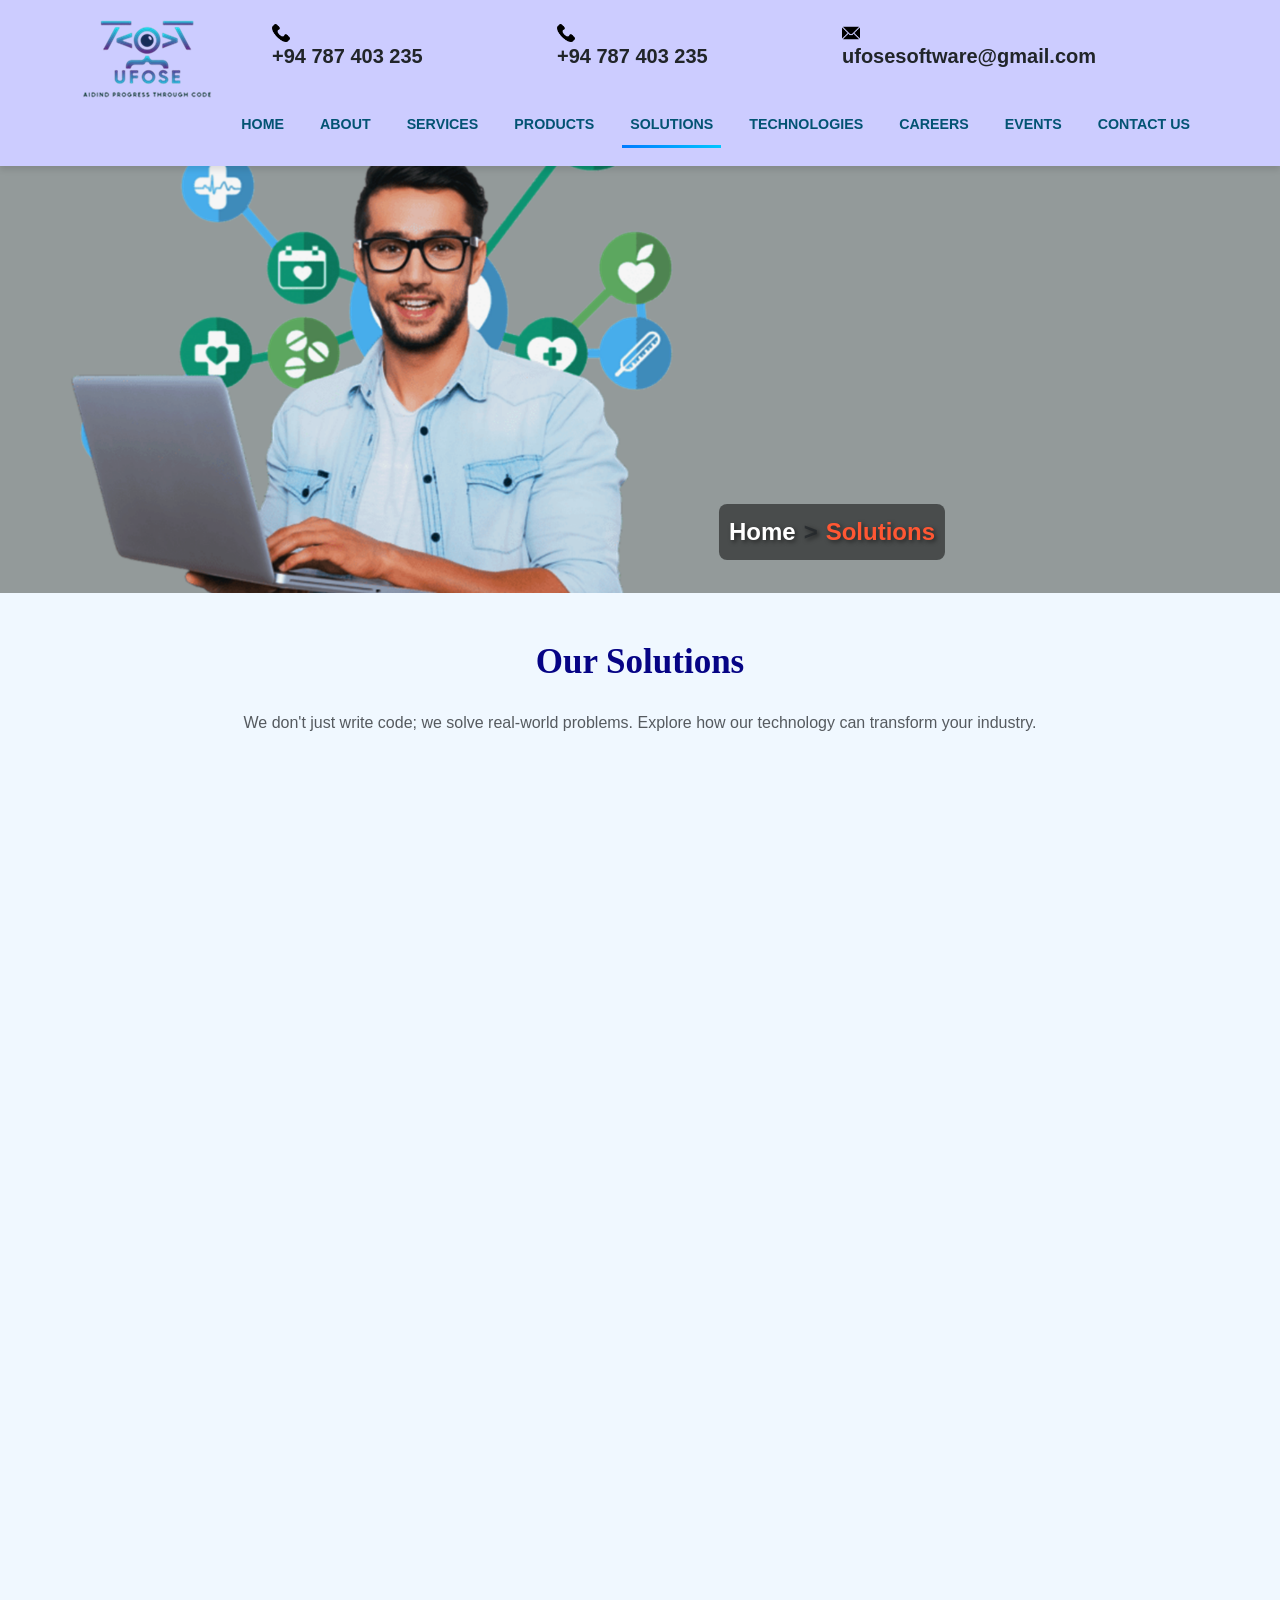
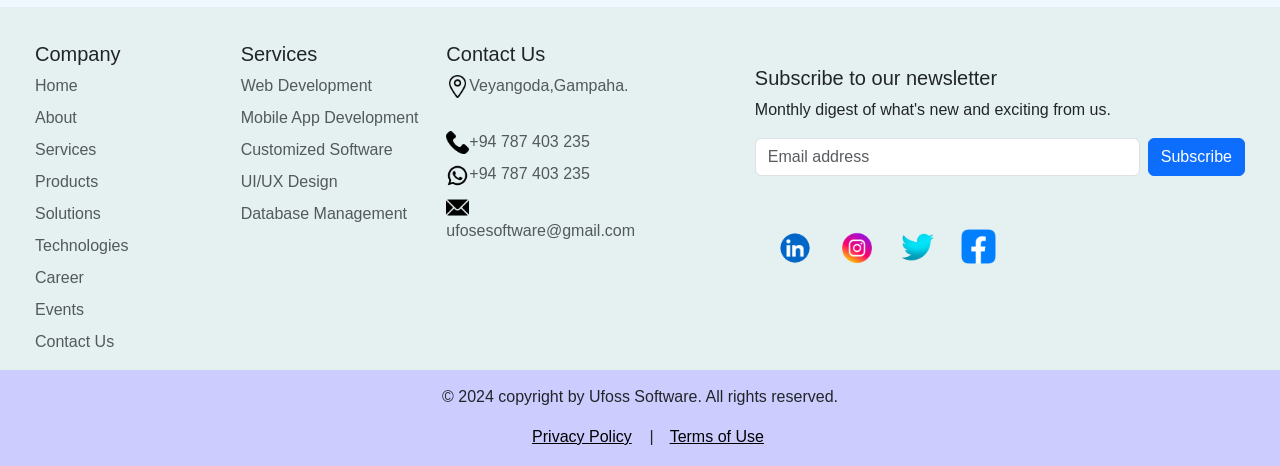
<file: solutions.html>
<!DOCTYPE html>
<html lang="en">

<head>
  <!-- Required meta tags -->
  <meta charset="utf-8" />
  <meta name="viewport" content="width=device-width, initial-scale=1" />

  <!-- Bootstrap CSS -->
  <link href="https://cdn.jsdelivr.net/npm/bootstrap@5.0.2/dist/css/bootstrap.min.css" rel="stylesheet"
    integrity="sha384-EVSTQN3/azprG1Anm3QDgpJLIm9Nao0Yz1ztcQTwFspd3yD65VohhpuuCOmLASjC" crossorigin="anonymous" />

  <!-- Custom CSS -->
  <link rel="stylesheet" href="style.css" />

  <!-- AOS Library-->
  <link href="https://unpkg.com/aos@2.3.1/dist/aos.css" rel="stylesheet">

  <title>Solutions</title>
</head>

<body>

  <!-- Header -->
  <nav class="navbar navbar-light bg-light">
    <div class="container">
      <div class="row">
        <div class="col-md-2">
          <a class="navbar-brand" href="index.html">
            <img src="images/logo_UFOS.png" alt="logo" />

          </a>
        </div>
        <div class="col-md-3">
          <img src="icons/call.png" height="18">
          <h5 class="font">+94 787 403 235</h5>
        </div>
        <div class="col-md-3">
          <img src="icons/call.png" height="18">
          <h5 class="font">+94 787 403 235</h5>
        </div>
        <div class="col-md-3">
          <img src="icons/mail.png" height="18">
          <h5 class="font">ufosesoftware@gmail.com</h5>
        </div>

        <nav class="navbar navbar-expand-lg navbar-light  sticky-top">
          <div class="container">
            <button class="navbar-toggler" type="button" data-bs-toggle="collapse" data-bs-target="#navbarNav">
              <span class="navbar-toggler-icon"></span>
            </button>
            <div class=" header collapse navbar-collapse justify-content-end" id="navbarNav">
              <ul class="navbar-nav text-center">
                <li class="nav-item"><a class="nav-link" href="index.html">HOME</a></li>
                <li class="nav-item"><a class="nav-link" href="AboutUs.html">ABOUT</a></li>
                <li class="nav-item"><a class="nav-link" href="services.html">SERVICES</a></li>
                <li class="nav-item"><a class="nav-link" href="products.html">PRODUCTS</a></li>
                <li class="nav-item"><a class="nav-link active" href="solutions.html">SOLUTIONS</a></li>
                <li class="nav-item"><a class="nav-link" href="technologies.html">TECHNOLOGIES</a></li>
                <li class="nav-item"><a class="nav-link" href="careers.html">CAREERS</a></li>
                <li class="nav-item"><a class="nav-link" href="events.html">EVENTS</a></li>
                <li class="nav-item"><a class="nav-link" href="contactUs.html">CONTACT US</a></li>
              </ul>
            </div>
          </div>
        </nav>
      </div>
    </div>
    </div>
  </nav>

  <div>
    <img src="images/solcopy.png" class="img-fluid" alt="Solutions">
    <nav class="overlay-text">

      <nav style="--bs-breadcrumb-divider: '>';" aria-label="breadcrumb">
        <ol class="breadcrumb">
          <li class="breadcrumb-item"><a href="index.html">Home</a></li>
          <li class="breadcrumb-item active" aria-current="page">Solutions</li>
        </ol>
      </nav>
    </nav>

  </div>

<!--  -->
  <div class="container py-5">
    
    <div class="row text-center mb-5">
        <div class="col-12" data-aos="fade-up">
            <h4 class="txtstyle3" style="color:#060485; font-weight: 800;">Our Solutions</h4>
            <p class="text-muted w-75 mx-auto">
                We don't just write code; we solve real-world problems. Explore how our technology can transform your industry.
            </p>
        </div>
    </div>

    <div class="row g-4">
        
        <div class="col-md-4">
            <div class="con_card h-100 text-center p-4" data-aos="fade-up">
                <img src="gallery/Education.png" alt="Education" height="100" class="mb-3"> <h5 style="color:#060485; font-weight: 700;">Smart Education</h5>
                <p class="card-text text-muted">
                    Empowering institutions with custom Learning Management Systems (LMS), student portals, and resource sharing platforms like <b>PasalHawula</b>.
                </p>
                <a href="services.html" class="btn btn-outline-primary rounded-pill mt-auto">Learn More</a>
            </div>
        </div>

        <div class="col-md-4">
            <div class="con_card h-100 text-center p-4" data-aos="fade-up" data-aos-delay="100">
                <img src="gallery/Business-What-is-Business.webp" alt="Business" height="100" class="mb-3"> <h5 style="color:#060485; font-weight: 700;">Business Automation</h5>
                <p class="card-text text-muted">
                    Custom-built ERP, POS, and Inventory systems designed to streamline your daily operations and boost business growth efficiently.
                </p>
                <a href="services.html" class="btn btn-outline-primary rounded-pill mt-auto">Learn More</a>
            </div>
        </div>

        <div class="col-md-4">
            <div class="con_card h-100 text-center p-4" data-aos="fade-up" data-aos-delay="200">
                <img src="gallery/images.jpg" alt="Smart City" height="110" class="mb-3"> <h5 style="color:#060485; font-weight: 700;">Smart City & IoT</h5>
                <p class="card-text text-muted">
                    Sustainable tech solutions for modern cities. We specialize in GPS tracking, waste management systems like <b>Eco-Mate</b>, and IoT integrations.
                </p>
                <a href="services.html" class="btn btn-outline-primary rounded-pill mt-auto">Learn More</a>
            </div>
        </div>

    </div>

    
    <div class="row g-4 pt-4">
        
        <div class="col-md-4">
            <div class="con_card h-100 text-center p-4" data-aos="fade-up">
                <img src="gallery/health.png" alt="Education" height="100" class="mb-3"> <h5 style="color:#060485; font-weight: 700;">Healthcare & E-Channeling</h5>
                <p class="card-text text-muted">
                    Bridging the gap between patients and providers with secure healthcare management systems. 
                </p>
                <a href="health.html" class="btn btn-outline-primary rounded-pill mt-auto">Learn More</a>
            </div>
        </div>

        <div class="col-md-4">
            <div class="con_card h-100 text-center p-4" data-aos="fade-up" data-aos-delay="100">
                <img src="gallery/ecommerce.png" alt="Business" height="100" class="mb-3"> <h5 style="color:#060485; font-weight: 700;">E-Commerce & Retail Growth</h5>
                <p class="card-text text-muted">
                    Transforming traditional retail into digital storefronts with scalable e-commerce ecosystems.
                </p>
                <a href="ecommerce.html" class="btn btn-outline-primary rounded-pill mt-auto">Learn More</a>
            </div>
        </div>

        <div class="col-md-4">
            <div class="con_card h-100 text-center p-4" data-aos="fade-up" data-aos-delay="200">
                <img src="gallery/financial.png" alt="Smart City" height="110" class="mb-3"> <h5 style="color:#060485; font-weight: 700;">Financial Tech (FinTech) Solutions</h5>
                <p class="card-text text-muted">
                    Providing secure and transparent financial tools for modern businesses and individuals.
                </p>
                <a href="financial.html" class="btn btn-outline-primary rounded-pill mt-auto">Learn More</a>
            </div>
        </div>

    </div>

</div>
<!--  -->


  <footer>
    <div class="footertwo">
      <div class="row">
        <div class="col-6 col-md-2 mb-2">
          <h5>Company</h5>
          <ul class="nav flex-column">
            <li class="nav-item mb-2"><a href="index.html" class="nav-link p-0 text-body-secondary">Home</a></li>
            <li class="nav-item mb-2"><a href="AboutUs.html" class="nav-link p-0 text-body-secondary">About</a></li>
            <li class="nav-item mb-2"><a href="services.html" class="nav-link p-0 text-body-secondary">Services</a></li>
            <li class="nav-item mb-2"><a href="products.html" class="nav-link p-0 text-body-secondary">Products</a></li>
            <li class="nav-item mb-2"><a href="solutions.html" class="nav-link p-0 text-body-secondary">Solutions</a>
            </li>
            <li class="nav-item mb-2"><a href="technologies.html"
                class="nav-link p-0 text-body-secondary">Technologies</a></li>
            <li class="nav-item mb-2"><a href="careers.html" class="nav-link p-0 text-body-secondary">Career</a></li>
            <li class="nav-item mb-2"><a href="events.html" class="nav-link p-0 text-body-secondary">Events</a></li>
            <li class="nav-item mb-2"><a href="contactUs.html" class="nav-link p-0 text-body-secondary">Contact Us</a>
            </li>
          </ul>
        </div>

        <div class="col-6 col-md-2 mb-3">
          <h5>Services</h5>
          <ul class="nav flex-column">
            <li class="nav-item mb-2"><a href="#" class="nav-link p-0 text-body-secondary">Web Development</a></li>
            <li class="nav-item mb-2"><a href="#" class="nav-link p-0 text-body-secondary">Mobile App Development</a>
            </li>
            <li class="nav-item mb-2"><a href="#" class="nav-link p-0 text-body-secondary">Customized Software</a></li>
            <li class="nav-item mb-2"><a href="#" class="nav-link p-0 text-body-secondary">UI/UX Design</a></li>
            <li class="nav-item mb-2"><a href="#" class="nav-link p-0 text-body-secondary">Database Management</a></li>
          </ul>
        </div>

        <div class="col-6 col-md-2 mb-4">
          <h5>Contact Us</h5>
          <ul class="nav flex-column">
            <li class="nav-item mb-2"><a href="https://maps.app.goo.gl/LVWxwPiNiZoNcGvU6"
                class="nav-link p-0 text-body-secondary"><img src="icons/address-81.png" alt=""
                  height="23">Veyangoda,Gampaha.</a></li>
            <li class="nav-item mb-2"><a href="tel:+94787403235" class="nav-link p-0 text-body-secondary"><img
                  src="icons/call.png" alt="" height="23">+94 787 403 235</a></li>
            <li class="nav-item mb-2"><a href="https://wa.me/94787403235" class="nav-link p-0 text-body-secondary"><img
                  src="icons/whatsapp.png" alt="" height="23">+94 787 403 235</a></li>
            <li class="nav-item mb-2"><a href="mailto:ufosesoftware@gmail.com"
                class="nav-link p-0 text-body-secondary"><img src="icons/mail.png" alt=""
                  height="23">ufosesoftware@gmail.com</a></li>

          </ul>
        </div>

        <div class="col-md-5 offset-md-1 mb-3">
          <form>
            <br>
            <h5>Subscribe to our newsletter</h5>
            <p>Monthly digest of what's new and exciting from us.</p>

            <div class="d-flex flex-column flex-sm-row w-100 gap-2">
              <label for="newsletter1" class="visually-hidden">Email address</label>
              <input id="newsletter1" type="text" class="form-control" placeholder="Email address">
              <button class="btn btn-primary" type="button">Subscribe</button>
            </div>
          </form>
          <br><br>
          <ul class="list-unstyled d-flex">
            <li class="ms-3"><a class="link-body-emphasis" href="#"><img
                  src="icons/linkedin-logo-linkedin-icon-transparent-free-png.webp" alt="" height="48"></a></li>
            <li class="ms-3"><a class="link-body-emphasis" href="#"><img
                  src="icons/instagram-logo-instagram-social-media-icon-free-png.webp" alt="" height="48"></a></li>
            <li class="ms-3"><a class="link-body-emphasis" href="#"><img src="icons/twwit.webp" alt="" height="45"></a>
            </li>
            <li class="ms-3"><a class="link-body-emphasis" href="#"><img src="icons/fb.webp" alt="" height="45"></a>
            </li>
          </ul>
        </div>
      </div>

    </div>

    <div class="footerone">
      <div>
        <p style="text-align: center;">© 2024 copyright by Ufoss Software. All rights reserved.</p>
        <ul class="list-unstyled d-flex justify-content-center">
          <li class="ms-3"><a class="link-body-emphasis" href="#">Privacy Policy</a>&nbsp;&nbsp;&nbsp;&nbsp;
          </li>
          <li>|</li>
          <li class="ms-3"><a class="link-body-emphasis" href="#">Terms of Use</a></li>
        </ul>
      </div>
    </div>

  </footer>
  <!-- Optional JavaScript -->
  <script src="https://cdn.jsdelivr.net/npm/bootstrap@5.0.2/dist/js/bootstrap.bundle.min.js"
    integrity="sha384-MrcW6ZMFYlzcLA8Nl+NtUVF0sA7MsXsP1UyJoMp4YLEuNSfAP+JcXn/tWtIaxVXM"
    crossorigin="anonymous"></script>

  <!-- AOS JS -->
  <script src="https://unpkg.com/aos@2.3.1/dist/aos.js"></script>
  <!-- Initialize AOS -->
  <script>
    AOS.init();
  </script>
</body>

</html>
</file>
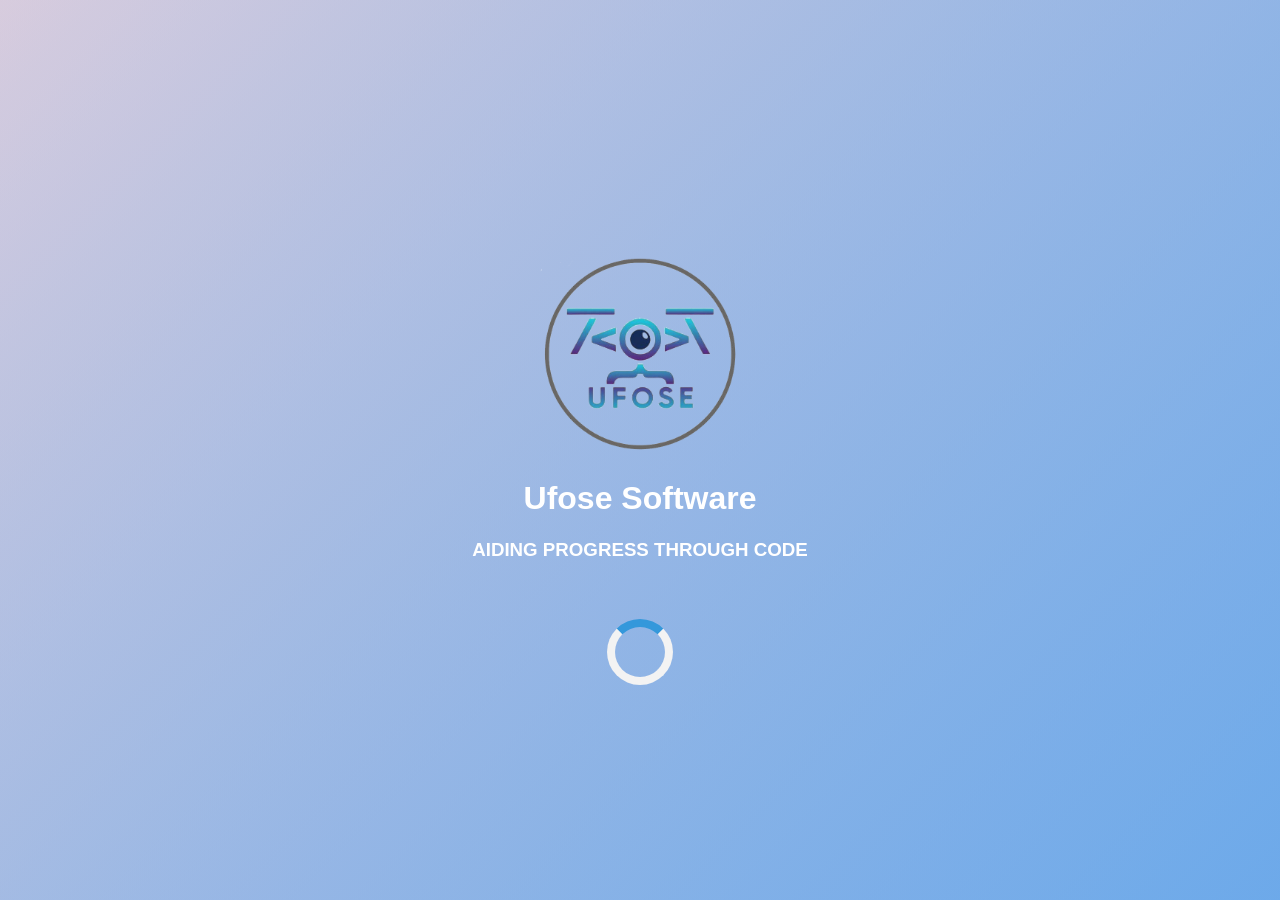
<file: splash.html>
<!DOCTYPE html>
<html lang="en">
  <head>
    <meta charset="UTF-8" />
    <meta name="viewport" content="width=device-width, initial-scale=1.0" />
    <title>Ufose Software</title>
    <link rel="stylesheet" href="styles.css" />
  </head>
  <body>
    <!-- Splash Screen -->
    <div id="splash">
      <div class="splash-content">
        <img src="assets/Ufoss_logotransparent.png" alt="Logo" height="200" />
        <h1 class="animated-title">Ufose Software</h1>
        <h3 class="animated-subtitle">AIDING PROGRESS THROUGH CODE</h3>
      </div>

      <!-- Spinner below the text -->
      <div id="spinner-container">
        <div id="loader"></div>
        <!-- Spinner -->
      </div>

      <div class="additional-splash-effects"></div>
    </div>

    <!-- JavaScript for handling page redirect -->
    <script>
      document.addEventListener("DOMContentLoaded", function () {
        setTimeout(function () {
          document.getElementById("splash").style.display = "none"; // Hide splash screen
          window.location.href = "index.html"; // Redirect to home page
        }, 1700); // Splash screen duration
      });
    </script>
  </body>
</html>
</file>
<file: style.css>
/* Base Styles */
body {
  font-family: "Poppins", sans-serif;
  margin: 0;
  padding: 0;
  background-color: #f0f8ff;
}

/* Navigation Bar Styling */
.navbar-light.bg-light {
  background-color: #ccccff !important;
  padding: 15px;
  padding-top: 20px;
  box-shadow: 0 4px 6px rgba(0, 0, 0, 0.1);
  position: sticky;
  top: 0;
  z-index: 900;
}

.header {
  display: flex;
  align-items: center;
  justify-content: flex-end;
}

.header ul {
  list-style: none;
  display: flex;
  gap: 20px;
  margin: 0;
  padding: 0;
}

.header ul li {
  display: inline;
}

.header .nav-link {
  position: relative;
  text-decoration: none;

  font-weight: 600;
  font-size: 0.89rem;
  padding: 8px 12px;
  transition: color 0.3s ease;
}

.header .navbar-nav .nav-link {
  color: #035373;
}
.header .navbar-nav .nav-link:hover {
  color: #2e27fb, #150fcc;
}
.header ul li a.active::after {
    transform: scaleX(1);
    transform-origin: left;
}
.font {
  font-weight: bold;
}

/* Hover Effect for Links */
.header ul li a::after {
  content: "";
  position: absolute;
  left: 0;
  bottom: -5px;
  width: 100%;
  height: 3px;
  background: linear-gradient(90deg, #007bff, #00c6ff);
  transition: transform 0.3s ease;
  transform: scaleX(0);
  transform-origin: right;
}

.header ul li a:hover::after {
  transform: scaleX(1);
  transform-origin: left;
}

.header ul li a:hover {
  color: #0056b3;
}

/* Logo Styling */
.navbar-brand img {
  transition: transform 0.3s ease, box-shadow 0.3s ease;
}

.navbar-brand img:hover {
  transform: scale(1.05);
  box-shadow: 0px 6px 12px rgba(0, 0, 0, 0.4);
}

/* Styling for Text Sections */
.who,
.whof {
  color: #060485;
  width: 1000px;
  margin-left: 40px;
  font-family: "Times New Roman", Times, serif;
}

.team {
  color: #060485;
  width: 1000px;
  margin-top: 30px;
  margin-left: 210px;
  font-family: "Times New Roman", Times, serif;
  text-align: center;
}

.imgteam,
.imgf {
  margin-left: 75px;
  margin-top: 5px;
  margin-bottom: 20px;
}

/* Additional Image Spacing */
.imgf {
  margin: 100px;
}
.carousel-inner .carousel-item img {
  width: 100%;
  object-fit: cover;
}
.overlay-text {
  position: absolute;
  top: 60%;
  left: 65%;
  transform: translate(-50%, -50%);
  color: white;
  font-size: 24px;
  font-weight: bold;
  text-shadow: 2px 2px 4px rgba(0, 0, 0, 0.5); /* Optional text shadow */
  text-align: center;
}
.breadcrumb .breadcrumb-item.active {
  color: #ff5733; /* Replace #ff5733 with the desired color for "About Us" */
  font-weight: bold; /* Optional: make it bold for emphasis */
}

.breadcrumb .breadcrumb-item a {
  color: #ffffff; /* Default color for non-active breadcrumb items */
  text-decoration: none;
  transition: color 0.3s ease; /* Smooth transition for color change */
}

.overlay-text .breadcrumb {
  background-color: rgba(
    0,
    0,
    0,
    0.5
  ); /* Optional: background color for better readability */
  padding: 10px;
  border-radius: 8px;
}

.breadcrumb .breadcrumb-item a:hover {
  color: #2557b3; /* Change color on hover (replace #ff5733 with your preferred color) */
  text-decoration: underline; /* Optional: underline for emphasis */
}
.content_one {
  margin-top: 35px;
}
/* General styles for paragraphs */
p.lead {
  text-align: justify; /* Justifies the text for a clean edge */
  margin-bottom: 1.1em; /* Adds spacing between paragraphs */
}
.container2 {
  margin-bottom: 25px;
}
.container3 {
  margin: 35px;
  padding: 35px;
}
.class1 {
  margin-bottom: 10px;
}
/* Additional styling for the blockquote */
.blockquote {
  font-style: italic; /* Italicizes the blockquote for emphasis */
  font-weight: bolder; /* Bold text for the blockquote title */
}

/* Styling for the blockquote footer */
.blockquote-footer {
  font-size: 0.9em; /* Slightly smaller text for the footer */
}
/* General container styling */
.impact-container {
  display: flex;
  justify-content: space-around;
  align-items: center;
  padding-top: 28px;
  background-color: #b8b8bb62;
  margin-bottom: 30px;
}

/* Styling for each circular stat */
.impact-item {
  text-align: center;
  font-family: Arial, sans-serif;
  padding-top: 80px;
  padding-bottom: 80px;
}

/* Circle style */
.circle {
  width: 120px;
  height: 120px;
  border-radius: 50%;
  display: flex;
  justify-content: center;
  align-items: center;
  margin: 0 auto 10px;
  border: 6px solid;
}

/* Colors for each circle */
.orange {
  border-color: #faa60a;
}
.blue {
  border-color: #57a1b9;
}
.yellow {
  border-color: #f7d412;
}
.red {
  border-color: #f05438;
}
.green {
  border-color: #21ce21;
}

/* Stat number and description */
.stat-number {
  font-size: 28px;
  font-weight: bold;
}

.description {
  font-size: 18px;
  color: #555;
}
.footerone {
  background-color: #ccccff;
  box-shadow: 0 4px 6px rgba(0, 0, 0, 0.1);
  padding: 15px;
  padding-bottom: 1pt;
}
.footertwo {
  background-color: rgb(229, 241, 241);
  padding: 35px;
  padding-bottom: 0%;
}
.abo_us {
  background-color: #f0f8ff;
  padding-bottom: 0ch;
}
.coreValues {
  background-color: rgb(221, 255, 241);
  padding: 6px;
  margin-top: 0%;
}
.vm {
  background-color: rgb(228, 243, 255);
  padding: 6px;
  align-items: center;
}
.con_abo {
  padding-left: 45px;
  align-items: center;
}
.txtstyle {
  font-family: "Times New Roman", Times, serif;
  font-weight: 700;
  text-align: center;
  font-size: 23px;
  color: #108ab1;
}
.txtstyle1 {
  font-family: "Times New Roman", Times, serif;
  font-weight: 700;
  text-align: center;
  font-size: 20px;
  color: #0056b3;
}
.txtstyle3 {
  font-family: "Times New Roman", Times, serif;
  font-weight: 700;
  text-align: center;
  font-size: 35px;
  padding-bottom: 20px;
}
.txtstyle4 {
  font-family: "Segoe UI", Tahoma, Geneva, Verdana, sans-serif;
  font-weight: 400;

  font-size: 25px;
  padding: 10px;
  text-align: justify;
}
.list {
  font-family: "Segoe UI", Tahoma, Geneva, Verdana, sans-serif;
  font-weight: 400;
  font-size: 23px;
  padding: 10px;
}
ul.b {
  list-style-type: square;
}
.textstyle1 {
  font-family: "Times New Roman", Times, serif;
  font-weight: 700;
  text-align: center;
  font-size: 35px;
  padding-bottom: 20px;
  color: #060485;
}
.textstyle2 {
  font-family: "Segoe UI", Tahoma, Geneva, Verdana, sans-serif;
  font-weight: 400;
  font-size: 21px;
  padding: 10px;
  text-align: justify;
}

#technologies {
  background-color: #f8f8f8;
  padding: 40px;
  text-align: center;
}

#technologies h2 {
  font-size: 2rem;
  margin-bottom: 20px;
}

.tech-container {
  display: grid;
  grid-template-columns: repeat(auto-fill, minmax(150px, 1fr));
  gap: 20px;
  justify-items: center;
}

.tech-item img {
  width: 100%;
  max-width: 150px;
  transition: transform 0.3s ease;
}

.tech-item img:hover {
  transform: scale(1.1);
}
/* contact us page  */
.con_contact {
  margin: 25px;
  padding: 5px;
}
.container_form {
  border: 0.8px solid black;
  margin: 10px;
  border-radius: 10px;
  padding: 20px;
  margin-left: 30px;
  margin-right: 30px;
}
.form_styles {
  margin: 25px;
  padding: 5px;
  margin-left: 30px;
  margin-right: 30px;
}
.inputtype {
  margin-bottom: 20px;
}
.labl_form {
  margin-bottom: 5px;
}
.h1 {
  margin-bottom: 40px;

  font-family: "Times New Roman", Times, serif;
  font-weight: 700;
  text-align: center;
  font-size: 35px;
  padding-bottom: 20px;
  color: #060485;
}
.cotctus {
  justify-items: center;
  padding-top: 100px;
}
.cm {
  justify-items: center;
  padding-bottom: 12px;
}
.cmm {
  font-family: "Times New Roman", Times, serif;
  font-weight: 530;
  text-align: center;
  font-size: 25px;
  padding-bottom: 10px;
  color: #060485;
}
.abc h4 {
  padding-top: 10px;
}
.galarry {
  padding: 30px;
  background-color: rgb(192, 240, 247);
}
.us {
  margin: 30px;
}
/*contactcard*/
.con_card {
  box-shadow: 0 4px 8px 0 rgba(0, 0, 0, 0.2);
  max-width: 300px;
  margin: auto;
  text-align: center;
  font-family: arial;
}

.con_title {
  color: grey;
  font-size: 16px;
}

.con_button {
  border: none;
  outline: 0;
  display: inline-block;
  padding: 7px;
  color: white;
  background-color: #000;
  text-align: center;
  cursor: pointer;
  width: 100%;
  font-size: 17px;
}

.con_a {
  text-decoration: none;
  font-size: 21px;
  color: black;
}

.con_button:hover,
a:hover {
  opacity: 0.7;
}

.con_button .nav-link {
  color: white;
}
.contact_cardcon {
  margin: 30px;
}
.second_row {
  margin-bottom: 200px;
}
.linking {
  color: rgb(0, 110, 255);
  text-decoration: none;
}
.styleIMG:hover {
  transform: scale(1.1) rotate(10deg);
  opacity: 0.85;
  transform: scaleX(-1);
}
.styleIMG {
  transition: transform 0.5s ease, box-shadow 0.3s ease;
}
.con_card1 {
  border-radius: 15px;
  width: 100%;          
    object-fit: cover;
    background-color: #f0f4f5;
}

/* blur some images Temporarily */
/* .blur-effect {
    filter: blur(6px); 
    transition: 0.3s;  
} */
@media (max-width: 576px) {
    .breadcrumb {
        font-size: 14px; 
        padding: 5px 10px;
    }
}
</file>
<file: styles.css>
body {
    font-family: 'Montserrat', sans-serif;
    margin: 0;
    padding: 0;
    height: 100vh;
    overflow: hidden;
    background: linear-gradient(135deg, rgba(206, 192, 214, 0.425), #67a6e9a9);
}

.sp {
    margin: 65px;
}

#loader {
    border: 8px solid #f3f3f3;
    border-top: 8px solid #3498db;
    border-radius: 50%;
    width: 50px;
    height: 50px;
    animation: spin 1s linear infinite;
}

@keyframes spin {
    0% {
        transform: rotate(0deg);
    }
    100% {
        transform: rotate(360deg);
    }
}

#splash {
    height: 100vh;
    display: flex;
    align-items: center;
    justify-content: center; /* Center the content */
    background: linear-gradient(135deg, rgba(206, 192, 214, 0.425), #67a6e9a9);
    position: relative;
    flex-direction: column; /* Stack content vertically */
}

.splash-content {
    text-align: center;
    padding: 20px;
    color: #fff;
    position: relative;
    z-index: 2;
}

.splash-content i {
    font-size: 2em;
}

#spinner-container {
    position: relative;
    top: 20px; /* Add space between text and spinner */
    z-index: 3; /* Make sure it appears above other content */
}

.additional-splash-effects {
    position: absolute;
    bottom: 0;
    width: 100%;
    height: 100%;
    background: linear-gradient(135deg, rgba(206, 192, 214, 0.425), #67a6e9a9);
    z-index: 1;
}

#content {
    text-align: center;
    position: relative;
}

.animated-title {
    animation: none; /* Remove animation */
}

.animated-subtitle {
    animation: none; /* Remove animation */
}

/* Removed all the keyframes */
</file>
